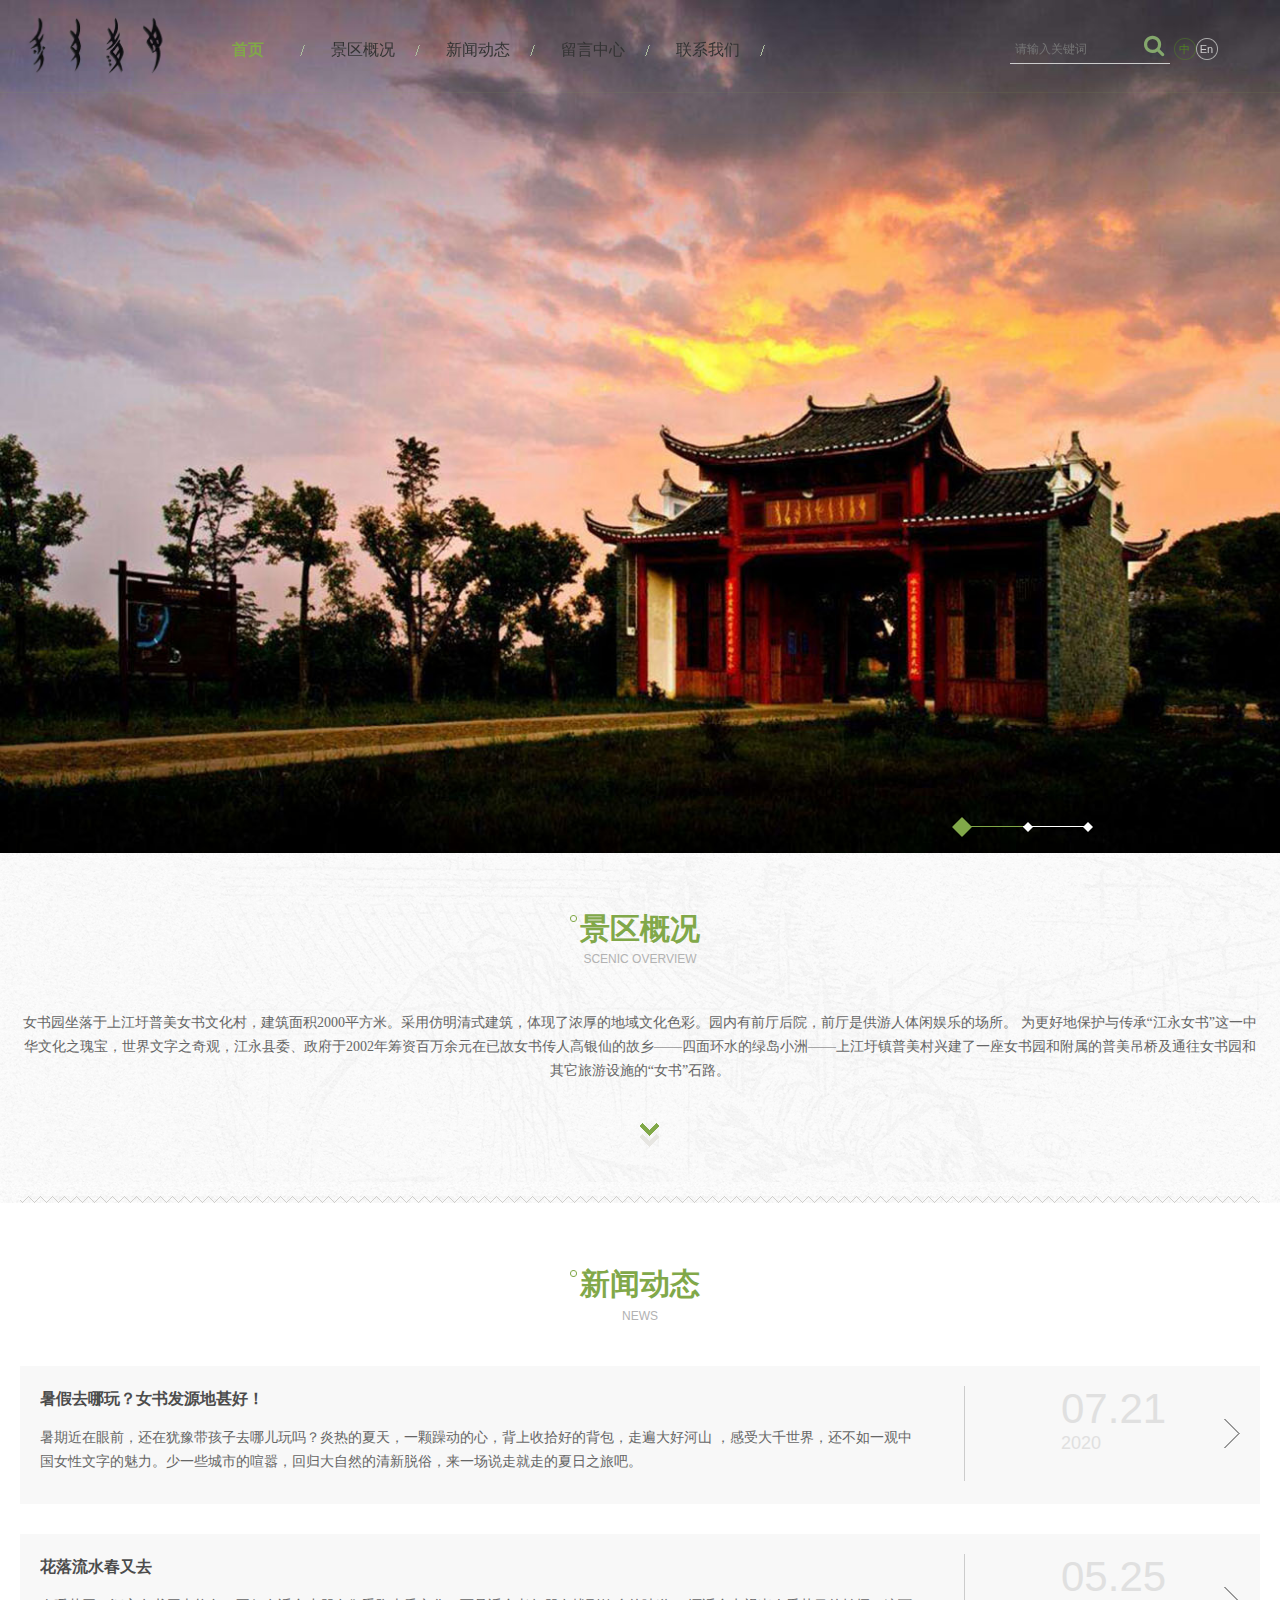
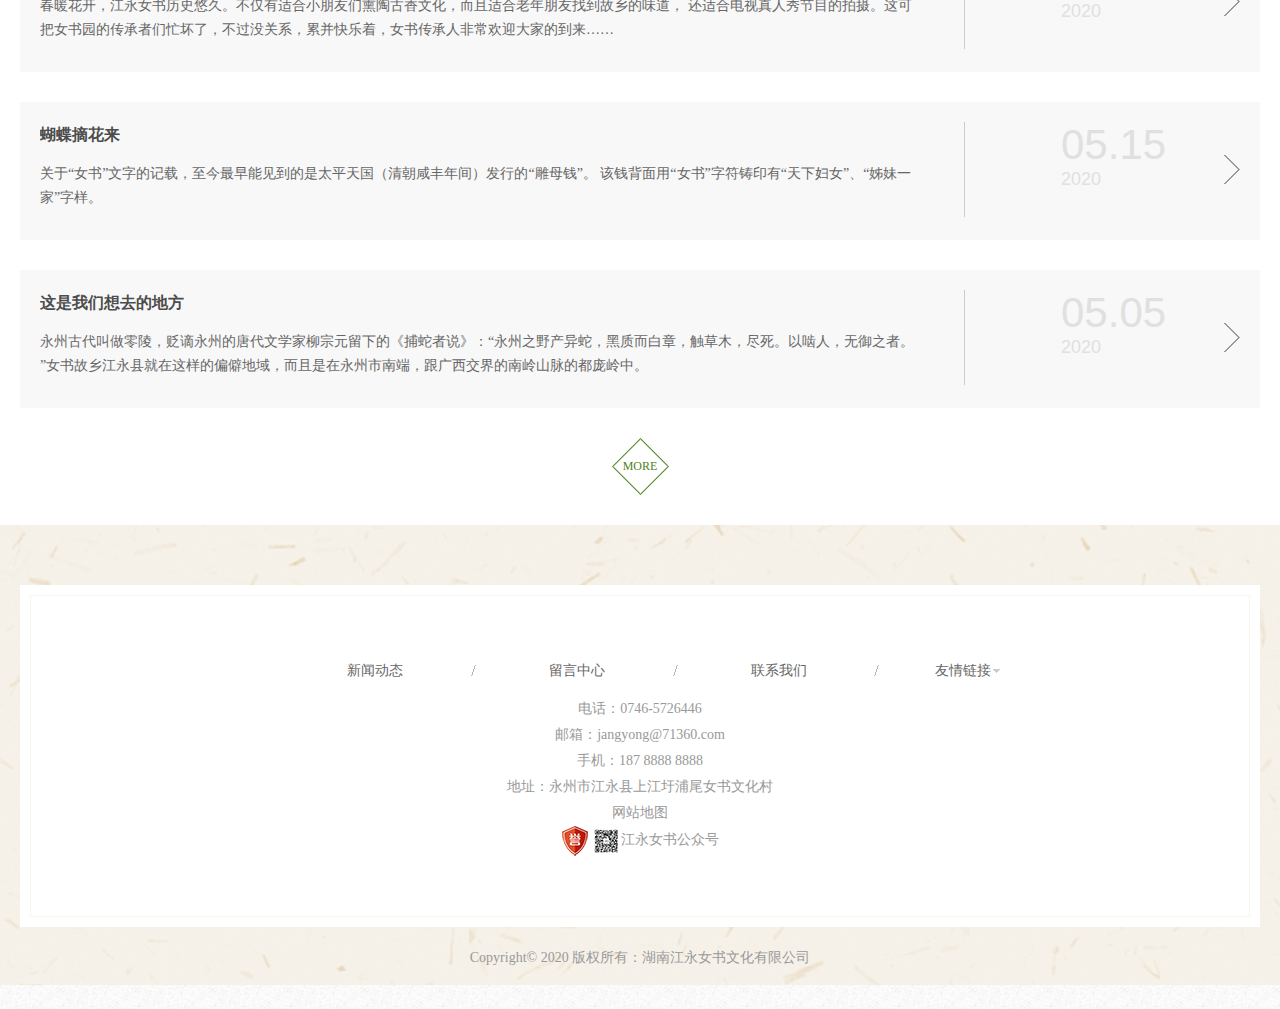
<file: index.html>
<!DOCTYPE html>
<html>
<head>
	<meta charset="utf-8">
	<meta http-equiv="X-UA-Compatible" content="IE=edge" />
	<title>江永女书</title>
	<meta name="keywords" content="江永女书">
	<meta name="description" content="江永女书">
	<meta name="viewport" content="width=device-width, initial-scale=1, maximum-scale=1, user-scalable=no">
	<link rel="shortcut icon" href="images/favicon.ico">
	
	<!-- include main css -->
	<link rel="stylesheet" type="text/css" href="css/slick.css"/>	
	<link rel="stylesheet" type="text/css" href="css/bootstrap.css"/>
	<link rel="stylesheet" type="text/css" href="css/jquery.mmenu.all.css"/>
	<link rel="stylesheet" type="text/css" href="css/style.css"/>
	<link href="font-awesome-4.5.0/css/font-awesome.min.css" rel='stylesheet' type='text/css' media="all" />
	<link rel="stylesheet" type="text/css" href="css/animate.css"/>
	
	<!--[if lt IE 9]>
    <script src="http://apps.bdimg.com/libs/html5shiv/r29/html5.min.js"></script>
    <script src="http://apps.bdimg.com/libs/respond.js/1.4.2/respond.min.js"></script>
    <![endif]-->

</head>
<body>
	
<div>
	<script>
	var _hmt = _hmt || [];
	(function() {
	  var hm = document.createElement("script");
	  hm.src = "https://hm.baidu.com/hm.js?98f4f1cc6f55d6d0861539733827f8c1";
	  var s = document.getElementsByTagName("script")[0]; 
	  s.parentNode.insertBefore(hm, s);
	})();
	</script>

	<!--header-->
	<header class="header home_p">
	   <div class="container">
		   <div class="logo">
	   	   		<a href="index.html"><img src="images/logo.png" alt="" /></a>
		   </div>
		   <a href="#mmenu" class="phone-nav"><i class="fa fa-list"></i></a>
		  <div class="logo_right">
		  	 <nav class="nav">
		   		<ul>    
		   			<li><a href="index.html" class="active">首页</a></li>
		   			<li><a href="scenic_overview.html">景区概况</a></li>
		   			<li><a href="news.html">新闻动态</a>
		   				<ul>
		   					<li><a href="news.html">公司新闻</a></li>
		   					<li><a href="news.html">行业新闻</a></li>
		   				</ul>
		   			</li>
		   			<li><a href="feedback.html">留言中心</a></li>
		   			<li><a href="contact.html">联系我们</a></li>
		   		</ul>
		  	 </nav>
		  	 <div class="search">
		  	 	<span class="sea_x">
		  	 		<input type="" name="" id="" placeholder="请输入关键词">
		  	 		<i class="fa fa-search"></i>		  	
		  	 	</span>
		  	 	<span class="y_z">
		  	 		<a href="" class="zh active">中</a><a href="" class="en">En</a>
		  	 		
		  	 	</span>
		  	 </div>
		  </div>
	   	
	   </div>
	</header>
			
	<!--banner  start-->
	<section class="banner">
	    <div><a href="index.html"><img src="images/gate1.jpg" alt=""></a></div>
	    <div><a href="index.html"><img src="images/gate2.jpg" alt=""></a></div>
	    <div><a href="index.html"><img src="images/gate3.jpg" alt=""></a></div>
	</section>
	<!--banner end-->
	<div class="jqgk">
		<div class="contai">
			<div class="top_tit">
				<span class="span1"><a href="scenic_overview.html">景区概况</a></span><br />
				<span class="span2">SCENIC OVERVIEW</span>
			</div>
			<p class="wow bounceIn">
				女书园坐落于上江圩普美女书文化村，建筑面积2000平方米。采用仿明清式建筑，体现了浓厚的地域文化色彩。园内有前厅后院，前厅是供游人体闲娱乐的场所。
				为更好地保护与传承“江永女书”这一中华文化之瑰宝，世界文字之奇观，江永县委、政府于2002年筹资百万余元在已故女书传人高银仙的故乡——四面环水的绿岛小洲——上江圩镇普美村兴建了一座女书园和附属的普美吊桥及通往女书园和其它旅游设施的“女书”石路。
			</p>
			<div class="xia_x">
				<span class="img"></span>
			</div>
		</div>	
	</div>
	
	<!--syzz end-->
	<div class="home_news">
		<div class="news_con">
			<div class="top_tit">
				<span class="span1"><a href="news.html">新闻动态</a></span><br />
				<span class="span2">NEWS</span>
			</div>
			<ul>
				<li class="clearfix wow bounceIn">
					<div class="news_left">
						<a href="news.html">暑假去哪玩？女书发源地甚好！</a>
						<p>
							暑期近在眼前，还在犹豫带孩子去哪儿玩吗？炎热的夏天，一颗躁动的心，背上收拾好的背包，走遍大好河山
							，感受大千世界，还不如一观中国女性文字的魅力。少一些城市的喧嚣，回归大自然的清新脱俗，来一场说走就走的夏日之旅吧。
						</p>
					</div>
					<div class="news_right">
						<span>07.21</span>
						<time>2020</time>
					</div>
				</li>
				<li class="clearfix wow bounceIn">
					<div class="news_left">
						<a href="news.html">花落流水春又去</a>
						<p>
							春暖花开，江永女书历史悠久。不仅有适合小朋友们熏陶古香文化，而且适合老年朋友找到故乡的味道，
							还适合电视真人秀节目的拍摄。这可把女书园的传承者们忙坏了，不过没关系，累并快乐着，女书传承人非常欢迎大家的到来……
						</p>
					</div>
					<div class="news_right">
						<span>05.25</span>
						<time>2020</time>
					</div>
				</li>
				<li class="clearfix">
					<div class="news_left">
						<a href="news.html">蝴蝶摘花来</a>
						<p>
							关于“女书”文字的记载，至今最早能见到的是太平天国（清朝咸丰年间）发行的“雕母钱”。
							该钱背面用“女书”字符铸印有“天下妇女”、“姊妹一家”字样。
						</p>
					</div>
					<div class="news_right">
						<span>05.15</span>
						<time>2020</time>
					</div>
				</li>
				<li class="clearfix">
					<div class="news_left">
						<a href="news.html">这是我们想去的地方</a>
						<p>
							永州古代叫做零陵，贬谪永州的唐代文学家柳宗元留下的《捕蛇者说》：“永州之野产异蛇，黑质而白章，触草木，尽死。以啮人，无御之者。
							”女书故乡江永县就在这样的偏僻地域，而且是在永州市南端，跟广西交界的南岭山脉的都庞岭中。
						</p>
					</div>
					<div class="news_right">
						<span>05.05</span>
						<time>2020</time>
					</div>
				</li>
			</ul>
			<a href="news.html" class="more">MORE</a>
		</div>
	</div>

	
 
    <!--footer  start-->
    <footer class="footer">
       <div class="footer_con">
       		<div class="con">
       			<div class="nei">
       				<div class="">
       					<ul class="di_nav clearfix">
			   			<li><a href="news.html">新闻动态</a></li>
			   			<li><a href="feedback.html">留言中心</a></li>
			   			<li><a href="contact.html">联系我们</a></li>
	       				</ul>
	       				<div class="links">友情链接
	       					<ul>
	       						<li><a href="">百度文化</a></li>
					   			<li><a href="">新浪微博</a></li>
					   			<li><a href="">百度知道</a></li>
	       					</ul>
	       				</div>
       				</div>
       				<div class="clear"></div>
       				<div class="lian">
       					电话：<a href="tel:0746-5726446">0746-5726446</a><br />
						邮箱：<a href="jangyong@71360.com">jangyong@71360.com</a><br />
						手机：<a href="tel:187 8888 8888">187 8888 8888</a><br />
						地址：永州市江永县上江圩浦尾女书文化村<br />
						<a href="404.html">网站地图</a><br />
						<span> 
							<a href="#" target="_blank">
								<img src="images/yu.png" alt="" />
							</a>
							
							<span class="er_a">
								<img src="images/er.png" alt="" class="one_img"/> 
								江永女书公众号
								<img src="images/erwei.png" alt="" class="er_img"/>
							</span>
							
						</span> 	
       				</div>
       				
       			</div>
       		</div>
       		
       </div>
       <div class="copy">Copyright© 2020  版权所有：湖南江永女书文化有限公司</div>
	</footer>
    <!--footer  end-->

		
</div>	



<!--Include Js-->
<script src="js/jquery.min.js" type="text/javascript" charset="utf-8"></script>

<!--移动端导航-->
<script src="js/jquery.mmenu.all.min.js" type="text/javascript" charset="utf-8"></script>



<!--slick-->
<script src="js/slick.min.js" type="text/javascript" charset="utf-8"></script>
<script src="js/wow.js" type="text/javascript" charset="utf-8"></script>

<!--placeholder-->
<script src="js/jquery.placeholder.min.js" type="text/javascript" charset="utf-8"></script>
<script type="text/javascript">
	$(function(){ $('input, textarea').placeholder(); });
</script>
<script src="js/public.js" type="text/javascript" charset="utf-8"></script>

</body>
</html>
</file>
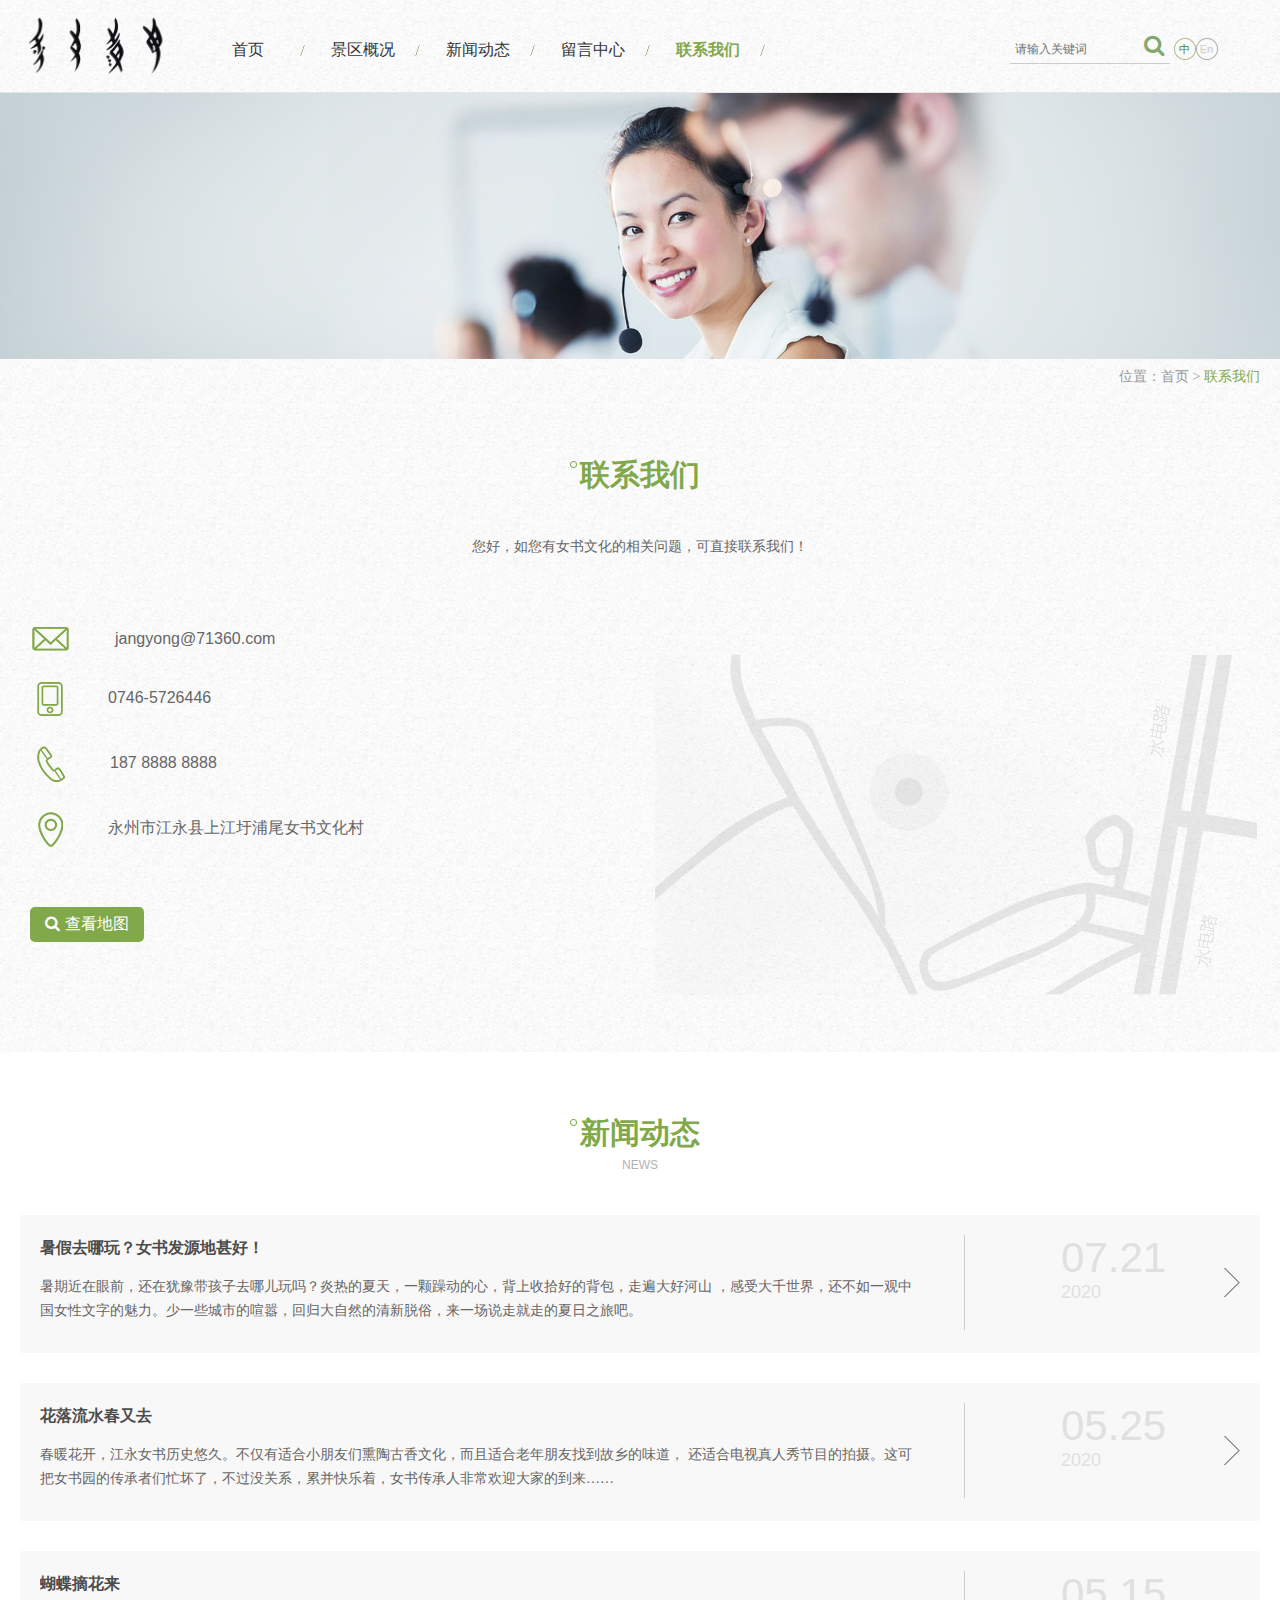
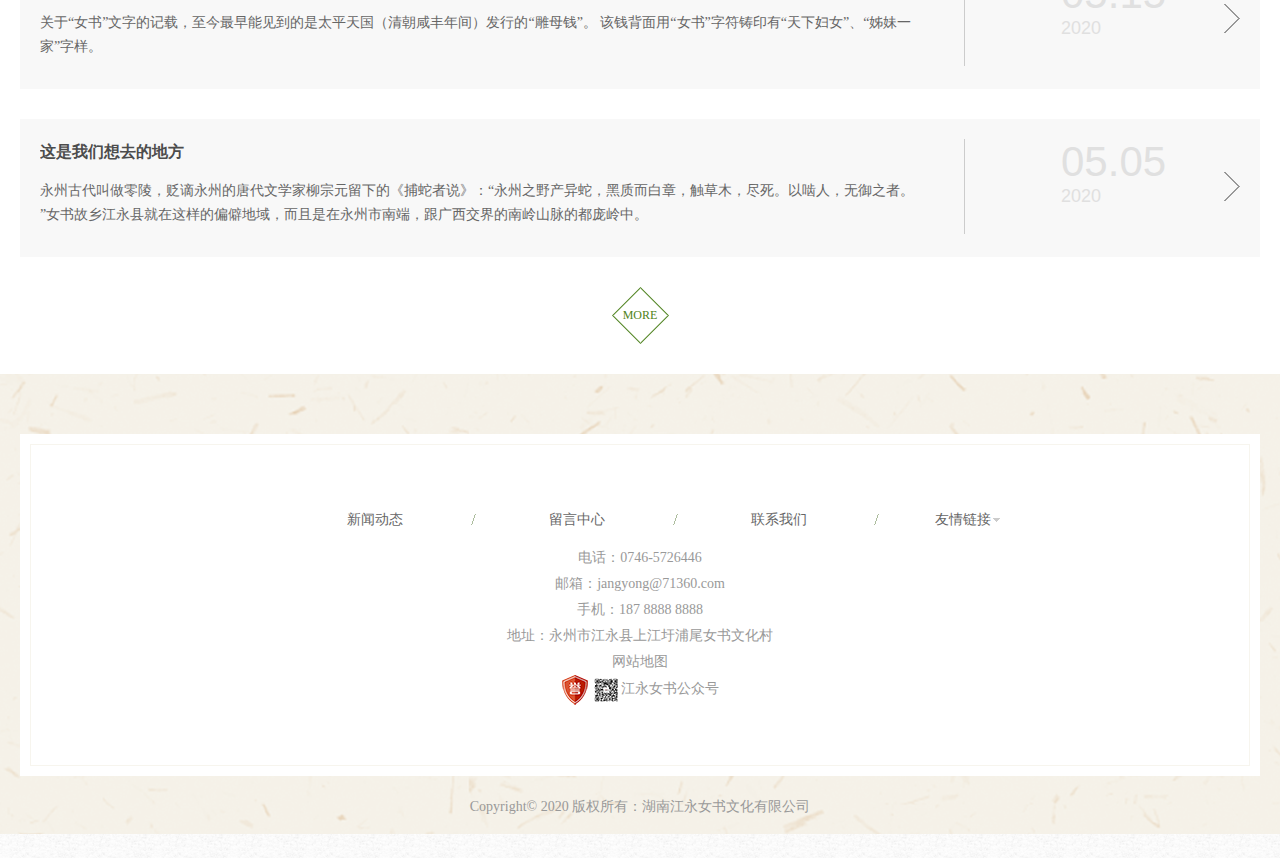
<file: contact.html>
<!DOCTYPE html>
<html>
<head>
	<meta charset="utf-8">
	<meta http-equiv="X-UA-Compatible" content="IE=edge" />
	<title>江永女书</title>
	<meta name="keywords" content="江永女书">
	<meta name="description" content="江永女书">
	<meta name="viewport" content="width=device-width, initial-scale=1, maximum-scale=1, user-scalable=no">
	<link rel="shortcut icon" href="images/favicon.ico">
	
	<!-- include main css -->
	<link rel="stylesheet" type="text/css" href="css/slick.css"/>	
	<link rel="stylesheet" type="text/css" href="css/bootstrap.css"/>
	<link rel="stylesheet" type="text/css" href="css/jquery.mmenu.all.css"/>
	<link rel="stylesheet" type="text/css" href="css/style.css"/>
	<link href="font-awesome-4.5.0/css/font-awesome.min.css" rel='stylesheet' type='text/css' media="all" />
	<link rel="stylesheet" type="text/css" href="css/animate.css"/>
	
	<!--[if lt IE 9]>
    <script src="http://apps.bdimg.com/libs/html5shiv/r29/html5.min.js"></script>
    <script src="http://apps.bdimg.com/libs/respond.js/1.4.2/respond.min.js"></script>
    <![endif]-->

</head>
<body>
	
<div>
	<!--header-->
	<header class="header_zi">
	   <div class="container">
		   <div class="logo">
	   	   		<a href="index.html"><img src="images/logo.png" alt="" /></a>
		   </div>
		   <a href="#mmenu" class="phone-nav"><i class="fa fa-list"></i></a>
		  <div class="logo_right">
		  	 <nav class="nav">
		   		<ul>    
		   			<li><a href="index.html">首页</a></li>
		   			<li><a href="scenic_overview.html">景区概况</a></li>
		   			<li><a href="news.html">新闻动态</a>
		   				<ul>
		   					<li><a href="news.html">公司新闻</a></li>
		   					<li><a href="news.html">行业新闻</a></li>
		   				</ul>
		   			</li>
		   			<li><a href="feedback.html">留言中心</a></li>
		   			<li><a href="contact.html"  class="active">联系我们</a></li>
		   		</ul>
		  	 </nav>
		  	 <div class="search">
		  	 	<span class="sea_x">
		  	 		<input type="" name="" id="" placeholder="请输入关键词">
		  	 		<i class="fa fa-search"></i>		  	
		  	 	</span>
		  	 	<span class="y_z">
		  	 		<a href="" class="zh active">中</a><a href="" class="en">En</a>
		  	 		
		  	 	</span>
		  	 </div>
		  </div>
	   	
	   </div>
	</header>
			
	<!--banner  start-->
	<section class="banner_zi">
	    <div><img src="images/banner_contact.png" alt=""></div>	   
	</section>
	<!--banner end-->
	<div class="head_bar">
		<span>位置：</span><a href="index.html">首页 </a> > <span class="active">联系我们</span>
	</div>
		<div class="contact_con">
			<div class="top_tit">
				<span class="span1"><a href="contact.html">联系我们</a></span><br />
				<span class="con_span">您好，如您有女书文化的相关问题，可直接联系我们！</span>
			</div>
			<div class="nei clearfix">
				<div class="left">
					<a href=""><img src="images/email.png" alt="" />jangyong@71360.com</a>
					<a href=""><img src="images/phone.png" alt="" />0746-5726446</a>
					<a href=""><img src="images/shouji.png" alt="" />187 8888 8888</a>
					<span > <img src="images/weizhi.png" alt="" />永州市江永县上江圩浦尾女书文化村</span>
				<a href="http://map.baidu.com/?newmap" target="_blank" class="ditu"><i class="fa fa-search"></i>查看地图</a>
				</div>
				<div class="right"></div>
			</div>
		</div>

	
		<div class="home_news">
			<div class="news_con">
				<div class="top_tit">
					<span class="span1"><a href="news.html">新闻动态</a></span><br />
					<span class="span2">NEWS</span>
				</div>
				<ul>
					<li class="clearfix wow bounceIn">
						<div class="news_left">
							<a href="news.html">暑假去哪玩？女书发源地甚好！</a>
							<p>
								暑期近在眼前，还在犹豫带孩子去哪儿玩吗？炎热的夏天，一颗躁动的心，背上收拾好的背包，走遍大好河山
								，感受大千世界，还不如一观中国女性文字的魅力。少一些城市的喧嚣，回归大自然的清新脱俗，来一场说走就走的夏日之旅吧。
							</p>
						</div>
						<div class="news_right">
							<span>07.21</span>
							<time>2020</time>
						</div>
					</li>
					<li class="clearfix wow bounceIn">
						<div class="news_left">
							<a href="news.html">花落流水春又去</a>
							<p>
								春暖花开，江永女书历史悠久。不仅有适合小朋友们熏陶古香文化，而且适合老年朋友找到故乡的味道，
								还适合电视真人秀节目的拍摄。这可把女书园的传承者们忙坏了，不过没关系，累并快乐着，女书传承人非常欢迎大家的到来……
							</p>
						</div>
						<div class="news_right">
							<span>05.25</span>
							<time>2020</time>
						</div>
					</li>
					<li class="clearfix">
						<div class="news_left">
							<a href="news.html">蝴蝶摘花来</a>
							<p>
								关于“女书”文字的记载，至今最早能见到的是太平天国（清朝咸丰年间）发行的“雕母钱”。
								该钱背面用“女书”字符铸印有“天下妇女”、“姊妹一家”字样。
							</p>
						</div>
						<div class="news_right">
							<span>05.15</span>
							<time>2020</time>
						</div>
					</li>
					<li class="clearfix">
						<div class="news_left">
							<a href="news.html">这是我们想去的地方</a>
							<p>
								永州古代叫做零陵，贬谪永州的唐代文学家柳宗元留下的《捕蛇者说》：“永州之野产异蛇，黑质而白章，触草木，尽死。以啮人，无御之者。
								”女书故乡江永县就在这样的偏僻地域，而且是在永州市南端，跟广西交界的南岭山脉的都庞岭中。
							</p>
						</div>
						<div class="news_right">
							<span>05.05</span>
							<time>2020</time>
						</div>
					</li>
				</ul>
				<a href="news.html" class="more">MORE</a>
			</div>
		</div>

	
 
    <!--footer  start-->
	<footer class="footer">
		<div class="footer_con">
				<div class="con">
					<div class="nei">
						<div class="">
							<ul class="di_nav clearfix">
							<li><a href="news.html">新闻动态</a></li>
							<li><a href="feedback.html">留言中心</a></li>
							<li><a href="contact.html">联系我们</a></li>
							</ul>
							<div class="links">友情链接
								<ul>
									<li><a href="">百度文化</a></li>
									<li><a href="">新浪微博</a></li>
									<li><a href="">百度知道</a></li>
								</ul>
							</div>
						</div>
						<div class="clear"></div>
						<div class="lian">
							电话：<a href="">0746-5726446</a><br />
						 邮箱：<a href="">jangyong@71360.com</a><br />
						 手机：<a href="">187 8888 8888</a><br />
						 地址：永州市江永县上江圩浦尾女书文化村<br />
						 <a href="404.html">网站地图</a><br />
						 <span> 
							 <a href="#" target="_blank">
								 <img src="images/yu.png" alt="" />
							 </a>
							 
							 <span class="er_a">
								 <img src="images/er.png" alt="" class="one_img"/> 
								 江永女书公众号
								 <img src="images/erwei.png" alt="" class="er_img"/>
							 </span>
							 
						 </span> 	
						</div>
						
					</div>
				</div>
				
		</div>
		<div class="copy">Copyright© 2020  版权所有：湖南江永女书文化有限公司</div>
	 </footer>
    <!--footer  end-->	

<!--Include Js-->
<script src="js/jquery.min.js" type="text/javascript" charset="utf-8"></script>

<!--移动端导航-->
<script src="js/jquery.mmenu.all.min.js" type="text/javascript" charset="utf-8"></script>

<script src="js/public.js" type="text/javascript" charset="utf-8"></script>

<!--slick-->
<script src="js/slick.min.js" type="text/javascript" charset="utf-8"></script>
<script src="js/wow.js" type="text/javascript" charset="utf-8"></script>

<!--placeholder-->
<script src="js/jquery.placeholder.min.js" type="text/javascript" charset="utf-8"></script>
<script type="text/javascript">
	$(function(){ $('input, textarea').placeholder(); });
</script>

<!--<script src="//cdn.bootcss.com/bootstrap/3.3.5/js/bootstrap.min.js"></script>-->

</body>
</html>
</file>
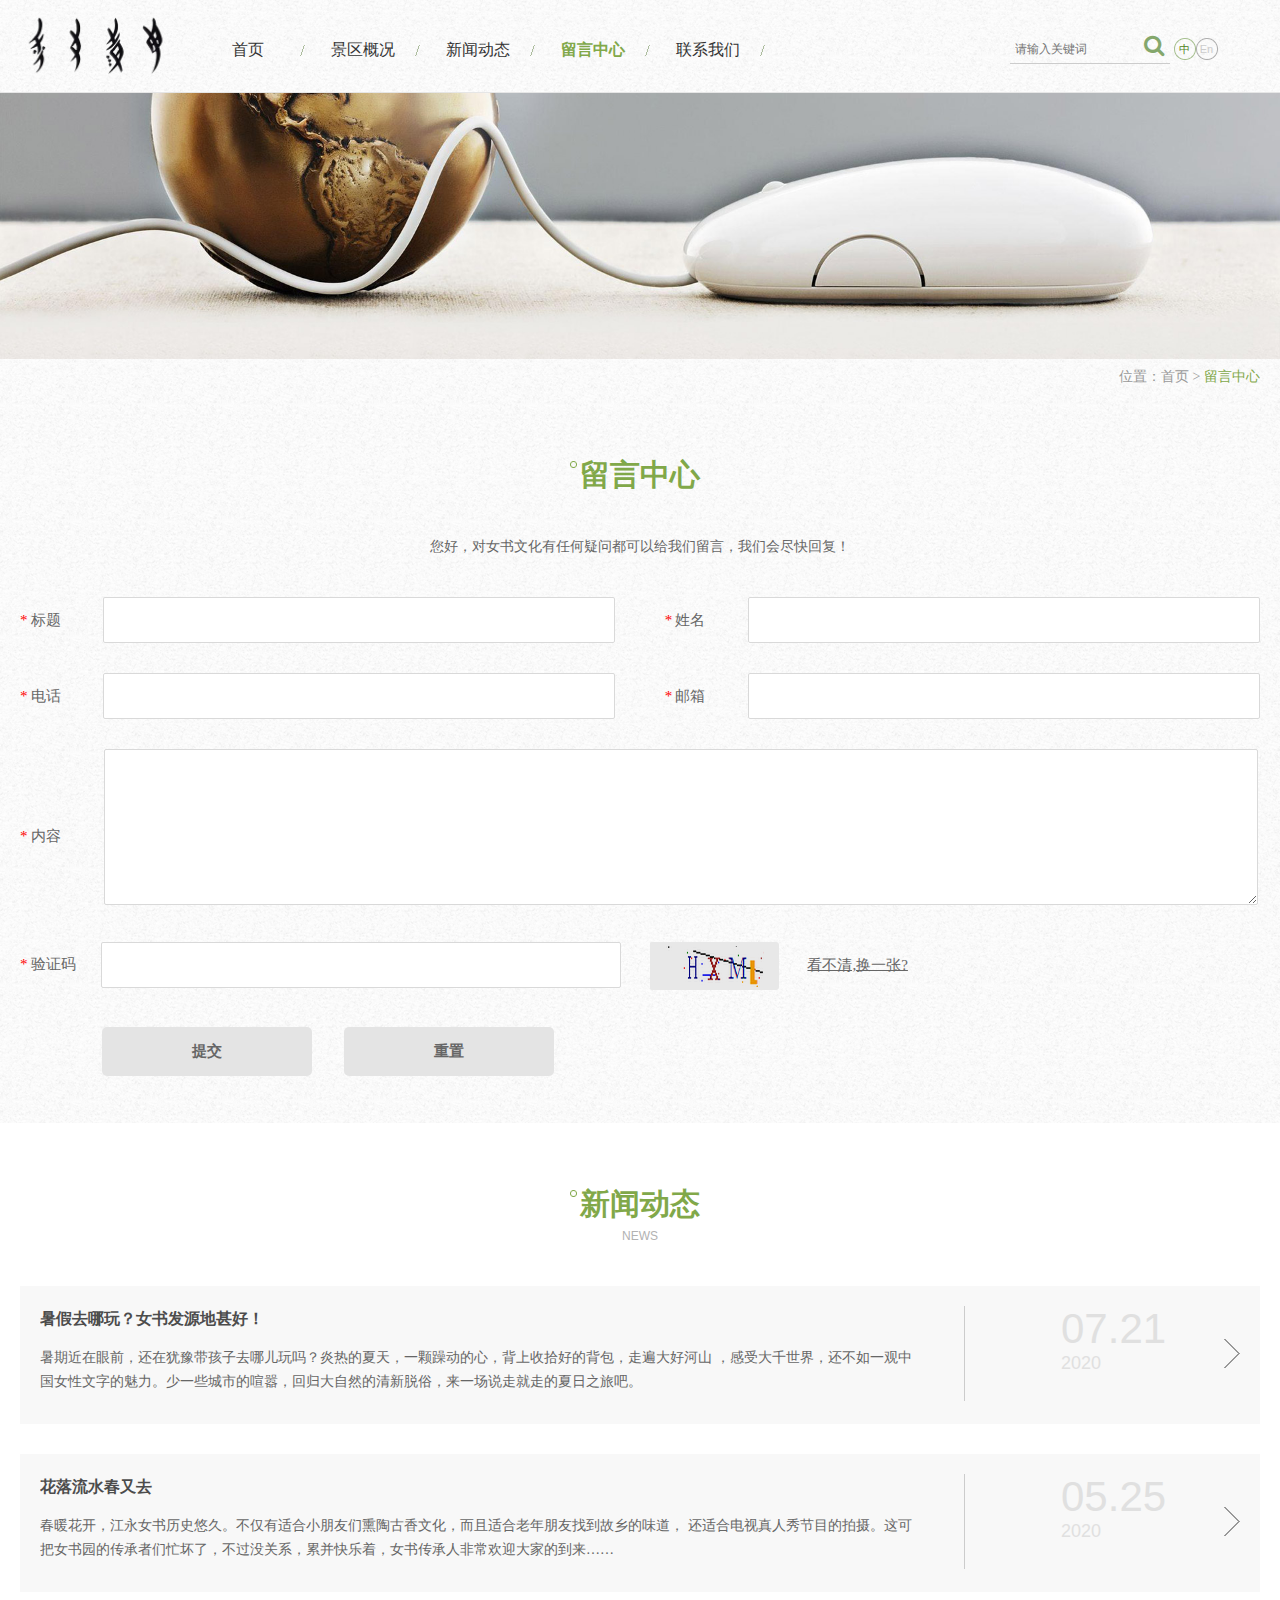
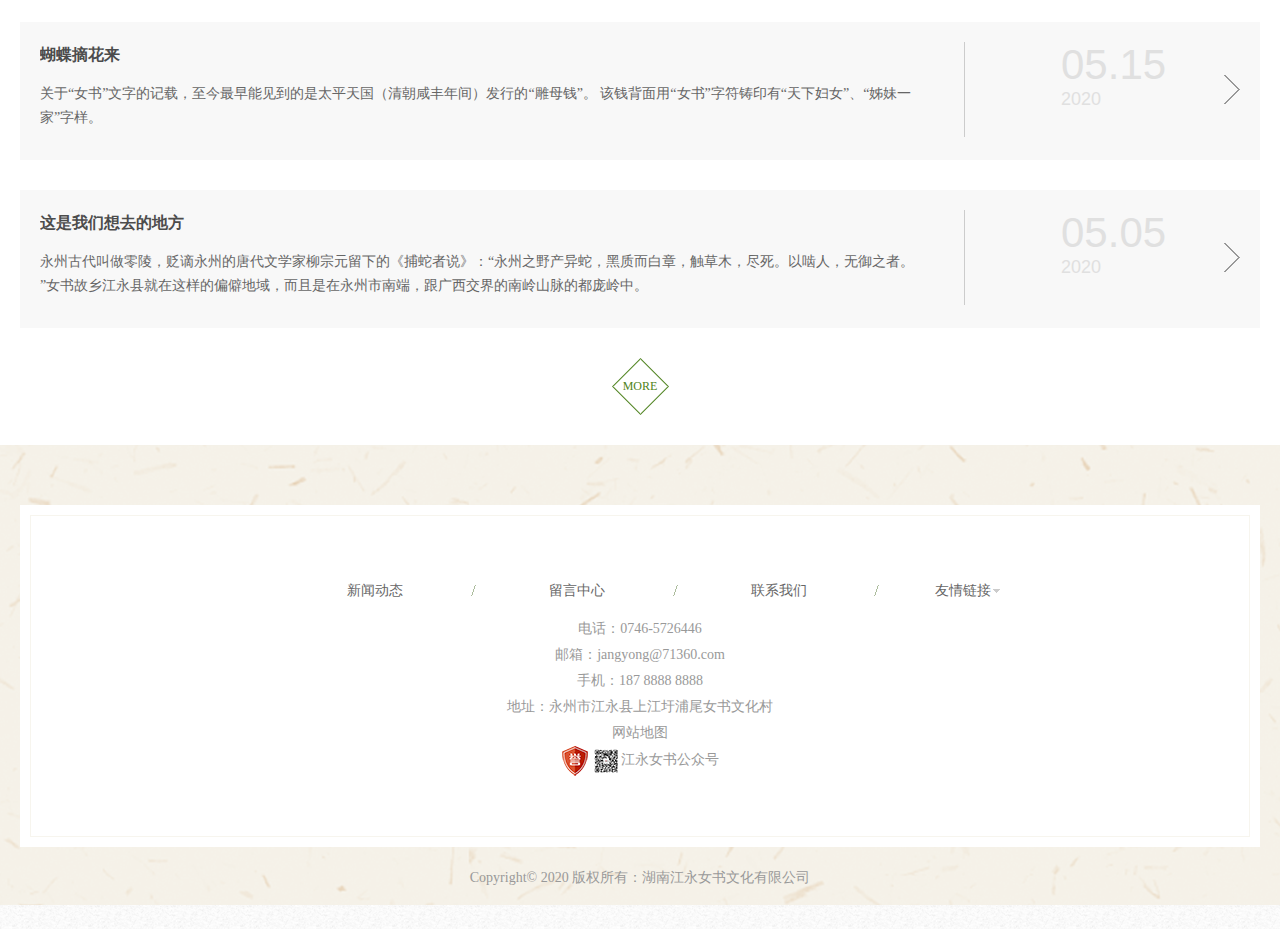
<file: feedback.html>
<!DOCTYPE html>
<html>
<head>
	<meta charset="utf-8">
	<meta http-equiv="X-UA-Compatible" content="IE=edge" />
	<title>江永女书</title>
	<meta name="keywords" content="江永女书">
	<meta name="description" content="江永女书">
	<meta name="viewport" content="width=device-width, initial-scale=1, maximum-scale=1, user-scalable=no">
	<link rel="shortcut icon" href="images/favicon.ico">
	
	<!-- include main css -->
	<link rel="stylesheet" type="text/css" href="css/slick.css"/>	
	<link rel="stylesheet" type="text/css" href="css/bootstrap.css"/>
	<link rel="stylesheet" type="text/css" href="css/jquery.mmenu.all.css"/>
	<link rel="stylesheet" type="text/css" href="css/style.css"/>
	<link href="font-awesome-4.5.0/css/font-awesome.min.css" rel='stylesheet' type='text/css' media="all" />
	<link rel="stylesheet" type="text/css" href="css/animate.css"/>
	
	<!--[if lt IE 9]>
    <script src="http://apps.bdimg.com/libs/html5shiv/r29/html5.min.js"></script>
    <script src="http://apps.bdimg.com/libs/respond.js/1.4.2/respond.min.js"></script>
    <![endif]-->

</head>
<body>
	
<div>
	<!--header-->
	<header class="header_zi">
	   <div class="container">
		   <div class="logo">
	   	   		<a href="index.html"><img src="images/logo.png" alt="" /></a>
		   </div>
		   <a href="#mmenu" class="phone-nav"><i class="fa fa-list"></i></a>
		  <div class="logo_right">
		  	 <nav class="nav">
		   		<ul>    
		   			<li><a href="index.html">首页</a></li>
		   			<li><a href="scenic_overview.html">景区概况</a></li>
		   			<li><a href="news.html">新闻动态</a>
		   				<ul>
		   					<li><a href="news.html">公司新闻</a></li>
		   					<li><a href="news.html">行业新闻</a></li>
		   				</ul>
		   			</li>
		   			<li><a href="feedback.html"  class="active">留言中心</a></li>
		   			<li><a href="contact.html">联系我们</a></li>
		   		</ul>
		  	 </nav>
		  	 <div class="search">
		  	 	<span class="sea_x">
		  	 		<input type="" name="" id="" placeholder="请输入关键词">
		  	 		<i class="fa fa-search"></i>		  	
		  	 	</span>
		  	 	<span class="y_z">
		  	 		<a href="" class="zh active">中</a><a href="" class="en">En</a>
		  	 		
		  	 	</span>
		  	 </div>
		  </div>
	   	
	   </div>
	</header>
			
	<!--banner  start-->
	<section class="banner_zi">
	    <div><img src="images/banner_liu.png" alt=""></div>	   
	</section>
	<!--banner end-->
	<div class="head_bar">
		<span>位置：</span><a href="index.html">首页 </a> > <span class="active">留言中心</span>
	</div>
		<div class="feedback_con">
			<div class="top_tit">
				<span class="span1"><a href="feedback.html">留言中心</a></span><br />
				<span class="con_span">您好，对女书文化有任何疑问都可以给我们留言，我们会尽快回复！</span>
			</div>
			<ul class="liu_ul">
				<li class="clearfix">
					<p class="p1">
						<span><i>*</i>标题</span><input type="text" />
					</p>
					<p>
						<span><i>*</i>姓名</span><input type="text" />
					</p>
				</li>
				<li class="clearfix">
					<p class="p1"><span><i>*</i>电话</span><input type="text" /></p>
					<p>
						<span><i>*</i>邮箱</span><input type="text" />
					</p>
				</li>
				<li>
					
						<span class="span_nei"><i>*</i>内容</span>
						<textarea name="" rows="7" cols=""></textarea>
						
				</li>
				<li class="clearfix yan_li">
				 <span><i>*</i>验证码</span><input type="text" />
				 <img src="images/yan.png" alt="" />
					<a href="" class="yan_no">看不清,换一张?</a>
				</li>
				<li class="btn">
					<a href="">提交</a>
					&nbsp;
					<a href="">重置</a>
					
					
				</li>
			</ul>
				
		</div>

		<div class="home_news">
			<div class="news_con">
				<div class="top_tit">
					<span class="span1"><a href="news.html">新闻动态</a></span><br />
					<span class="span2">NEWS</span>
				</div>
				<ul>
					<li class="clearfix wow bounceIn">
						<div class="news_left">
							<a href="news.html">暑假去哪玩？女书发源地甚好！</a>
							<p>
								暑期近在眼前，还在犹豫带孩子去哪儿玩吗？炎热的夏天，一颗躁动的心，背上收拾好的背包，走遍大好河山
								，感受大千世界，还不如一观中国女性文字的魅力。少一些城市的喧嚣，回归大自然的清新脱俗，来一场说走就走的夏日之旅吧。
							</p>
						</div>
						<div class="news_right">
							<span>07.21</span>
							<time>2020</time>
						</div>
					</li>
					<li class="clearfix wow bounceIn">
						<div class="news_left">
							<a href="news.html">花落流水春又去</a>
							<p>
								春暖花开，江永女书历史悠久。不仅有适合小朋友们熏陶古香文化，而且适合老年朋友找到故乡的味道，
								还适合电视真人秀节目的拍摄。这可把女书园的传承者们忙坏了，不过没关系，累并快乐着，女书传承人非常欢迎大家的到来……
							</p>
						</div>
						<div class="news_right">
							<span>05.25</span>
							<time>2020</time>
						</div>
					</li>
					<li class="clearfix">
						<div class="news_left">
							<a href="news.html">蝴蝶摘花来</a>
							<p>
								关于“女书”文字的记载，至今最早能见到的是太平天国（清朝咸丰年间）发行的“雕母钱”。
								该钱背面用“女书”字符铸印有“天下妇女”、“姊妹一家”字样。
							</p>
						</div>
						<div class="news_right">
							<span>05.15</span>
							<time>2020</time>
						</div>
					</li>
					<li class="clearfix">
						<div class="news_left">
							<a href="news.html">这是我们想去的地方</a>
							<p>
								永州古代叫做零陵，贬谪永州的唐代文学家柳宗元留下的《捕蛇者说》：“永州之野产异蛇，黑质而白章，触草木，尽死。以啮人，无御之者。
								”女书故乡江永县就在这样的偏僻地域，而且是在永州市南端，跟广西交界的南岭山脉的都庞岭中。
							</p>
						</div>
						<div class="news_right">
							<span>05.05</span>
							<time>2020</time>
						</div>
					</li>
				</ul>
				<a href="news.html" class="more">MORE</a>
			</div>
		</div>
	
		
	 
		<!--footer  start-->
		<footer class="footer">
		   <div class="footer_con">
				   <div class="con">
					   <div class="nei">
						   <div class="">
							   <ul class="di_nav clearfix">
							   <li><a href="news.html">新闻动态</a></li>
							   <li><a href="feedback.html">留言中心</a></li>
							   <li><a href="contact.html">联系我们</a></li>
							   </ul>
							   <div class="links">友情链接
								   <ul>
									   <li><a href="">百度文化</a></li>
									   <li><a href="">新浪微博</a></li>
									   <li><a href="">百度知道</a></li>
								   </ul>
							   </div>
						   </div>
						   <div class="clear"></div>
						   <div class="lian">
							   电话：<a href="tel:021-31265245">0746-5726446</a><br />
							邮箱：<a href="mailto:Eason.wang@71360.com">jangyong@71360.com</a><br />
							手机：<a href="tel:189 1610 1908">187 8888 8888</a><br />
							地址：永州市江永县上江圩浦尾女书文化村<br />
							<a href="404.html">网站地图</a><br />
							<span> 
								<a href="#" target="_blank">
									<img src="images/yu.png" alt="" />
								</a>
								
								<span class="er_a">
									<img src="images/er.png" alt="" class="one_img"/> 
									江永女书公众号
									<img src="images/erwei.png" alt="" class="er_img"/>
								</span>
								
							</span> 	
						   </div>
						   
					   </div>
				   </div>
				   
		   </div>
		   <div class="copy">Copyright© 2020  版权所有：湖南江永女书文化有限公司</div>
		</footer>	
	

    <!--footer  end-->

	<!--移动端  Mmenu-->
	<nav id="mmenu">
		
		<ul>
		
			<li><a href="index.html" class="active">首页</a></li>
   			<li><a href="scenic_overview.html">景区概况</a></li>
   			<li><a href="court_travel.html">文苑之旅</a>
            	<ul>
		   					<li><a href="court_travel.html">茶艺中心</a></li>  
		   					<li><a href="court_travel.html">万竹林海</a></li>
		   					<li><a href="court_travel.html">创意中心</a></li>
		   					<li><a href="court_travel.html">花草园艺</a></li>
		   				</ul>
            </li>
   			<li><a href="comfortable.html">舒雅住宅</a></li>
   			<li><a href="news.html">新闻动态</a>
   				<ul>
   					<li><a href="news.html">公司新闻</a></li>
   					<li><a href="news.html">行业新闻</a></li>
   				</ul>
   			</li>
   			<li><a href="feedback.html">留言中心</a></li>
   			<li><a href="contact.html">联系我们</a></li>
			 
		</ul>
	</nav>	</div>	

<!--Include Js-->
<script src="js/jquery.min.js" type="text/javascript" charset="utf-8"></script>

<!--移动端导航-->
<script src="js/jquery.mmenu.all.min.js" type="text/javascript" charset="utf-8"></script>

<script src="js/public.js" type="text/javascript" charset="utf-8"></script>

<!--slick-->
<script src="js/slick.min.js" type="text/javascript" charset="utf-8"></script>
<script src="js/wow.js" type="text/javascript" charset="utf-8"></script>

<!--placeholder-->
<script src="js/jquery.placeholder.min.js" type="text/javascript" charset="utf-8"></script>
<script type="text/javascript">
	$(function(){ $('input, textarea').placeholder(); });
</script>

<!--<script src="//cdn.bootcss.com/bootstrap/3.3.5/js/bootstrap.min.js"></script>-->

</body>
</html>
</file>
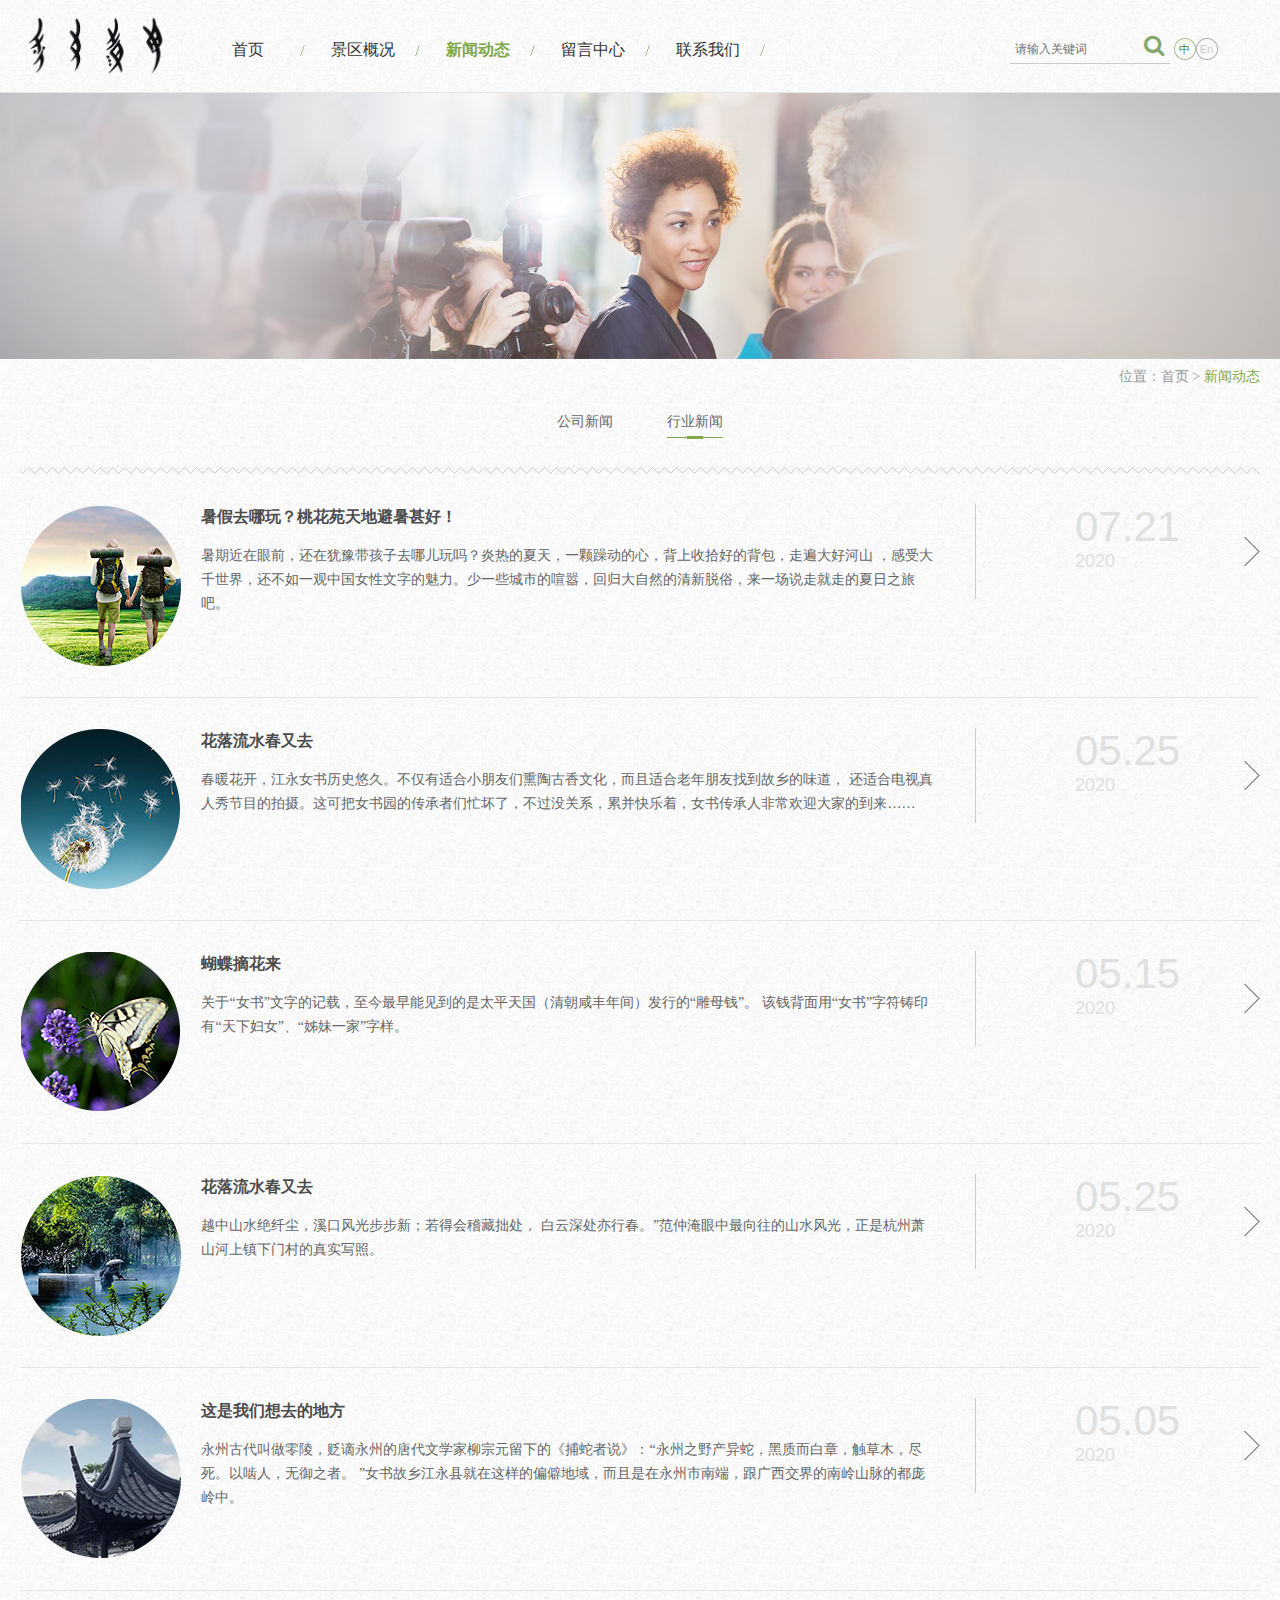
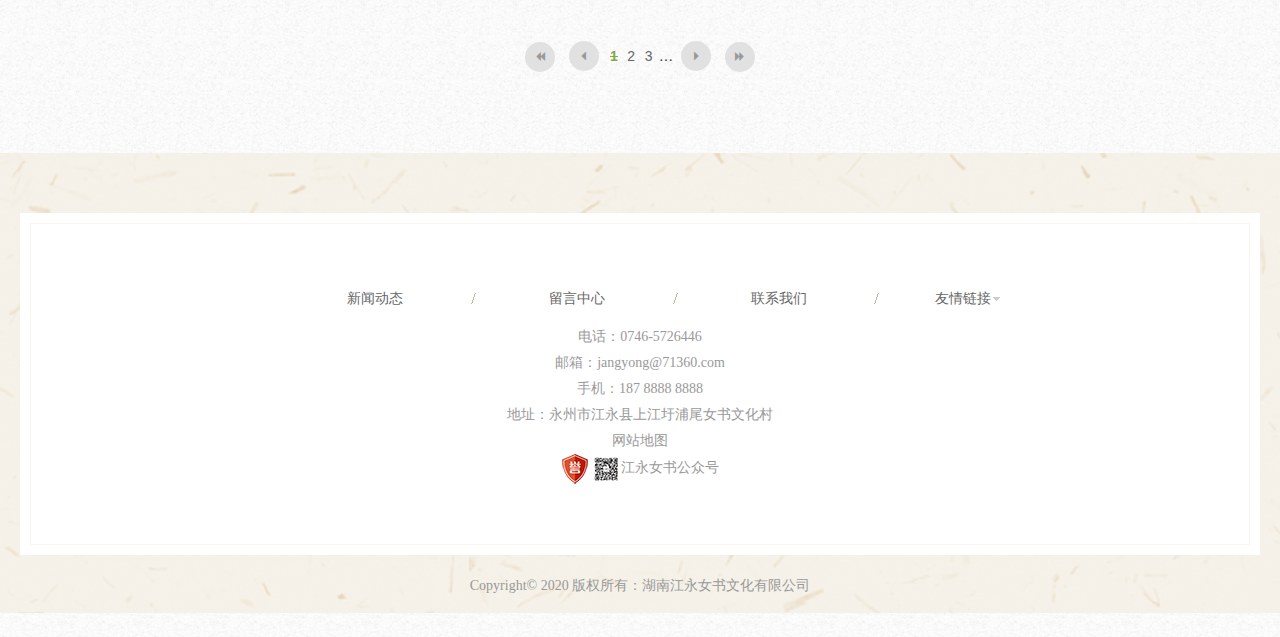
<file: news.html>
<!DOCTYPE html>
<html>
<head>
	<meta charset="utf-8">
	<meta http-equiv="X-UA-Compatible" content="IE=edge" />
	<title>江永女书</title>
	<meta name="keywords" content="江永女书">
	<meta name="description" content="江永女书">
	<meta name="viewport" content="width=device-width, initial-scale=1, maximum-scale=1, user-scalable=no">
	<link rel="shortcut icon" href="images/favicon.ico">
	
	<!-- include main css -->
	<link rel="stylesheet" type="text/css" href="css/slick.css"/>	
	<link rel="stylesheet" type="text/css" href="css/bootstrap.css"/>
	<link rel="stylesheet" type="text/css" href="css/jquery.mmenu.all.css"/>
	<link rel="stylesheet" type="text/css" href="css/style.css"/>
	<link href="font-awesome-4.5.0/css/font-awesome.min.css" rel='stylesheet' type='text/css' media="all" />
	<link rel="stylesheet" type="text/css" href="css/animate.css"/>
	
	<!--[if lt IE 9]>
    <script src="http://apps.bdimg.com/libs/html5shiv/r29/html5.min.js"></script>
    <script src="http://apps.bdimg.com/libs/respond.js/1.4.2/respond.min.js"></script>
    <![endif]-->

</head>
<body>
	
<div>
	<!--header-->
	<header class="header_zi">
	   <div class="container">
		   <div class="logo">
	   	   		<a href="index.html"><img src="images/logo.png" alt="" /></a>
		   </div>
		   <a href="#mmenu" class="phone-nav"><i class="fa fa-list"></i></a>
		  <div class="logo_right">
		  	 <nav class="nav">
		   		<ul>    
		   			<li><a href="index.html">首页</a></li>
		   			<li><a href="scenic_overview.html">景区概况</a></li>
		   			<li><a href="news.html"   class="active">新闻动态</a>
		   				<ul>
		   					<li><a href="news.html">公司新闻</a></li>
		   					<li><a href="news.html">行业新闻</a></li>
		   				</ul>
		   			</li>
		   			<li><a href="feedback.html">留言中心</a></li>
		   			<li><a href="contact.html">联系我们</a></li>
		   		</ul>
		  	 </nav>
		  	 <div class="search">
		  	 	<span class="sea_x">
		  	 		<input type="" name="" id="" placeholder="请输入关键词">
		  	 		<i class="fa fa-search"></i>		  	
		  	 	</span>
		  	 	<span class="y_z">
		  	 		<a href="" class="zh active">中</a><a href="" class="en">En</a>
		  	 		
		  	 	</span>
		  	 </div>
		  </div>
	   	
	   </div>
	</header>
			
	<!--banner  start-->
	<section class="banner_zi">
	    <div><img src="images/banner_new.png" alt=""></div>	   
	</section>
	<!--banner end-->
	<div class="head_bar">
		<span>位置：</span><a href="index.html">首页 </a> > <span class="active">新闻动态</span>
	</div>
		
	<div class="news_zi">
		<div class="top_qie">
			<a href="">公司新闻</a>
			<a href="" class="active">行业新闻</a>
		</div>
		<ul class="news_zi_ul">
			<li class="clearfix">
				<div class="news_left clearfix">
					<div class="pic">
						<a href="news_show.html"><img src="images/news1.png" alt="" /></a>
						<i></i>
					</div>
					<div class="txt">
						<a href="news_show.html">暑假去哪玩？桃花苑天地避暑甚好！</a>
						<p>
							暑期近在眼前，还在犹豫带孩子去哪儿玩吗？炎热的夏天，一颗躁动的心，背上收拾好的背包，走遍大好河山
							，感受大千世界，还不如一观中国女性文字的魅力。少一些城市的喧嚣，回归大自然的清新脱俗，来一场说走就走的夏日之旅吧。
						</p>
					</div>
				</div>
				<div class="news_right">
					<span>07.21</span>
					<time>2020</time>
				</div>
			</li>
			<li class="clearfix">
				<div class="news_left clearfix">
					<div class="pic">
						<a href="news_show.html"><img src="images/news2.png" alt="" /></a>
						<i></i>
					</div>
					<div class="txt">
						<a href="news_show.html">花落流水春又去</a>
						<p>
							春暖花开，江永女书历史悠久。不仅有适合小朋友们熏陶古香文化，而且适合老年朋友找到故乡的味道，
							还适合电视真人秀节目的拍摄。这可把女书园的传承者们忙坏了，不过没关系，累并快乐着，女书传承人非常欢迎大家的到来……
						</p>
					</div>
				</div>
				<div class="news_right">
					<span>05.25</span>
					<time>2020</time>
				</div>
			</li>
			<li class="clearfix">
				<div class="news_left clearfix">
					<div class="pic">
						<a href="news_show.html"><img src="images/news3.png" alt="" /></a>
						<i></i>
					</div>
					<div class="txt">
						<a href="news_show.html">蝴蝶摘花来</a>
						<p>
							关于“女书”文字的记载，至今最早能见到的是太平天国（清朝咸丰年间）发行的“雕母钱”。
							该钱背面用“女书”字符铸印有“天下妇女”、“姊妹一家”字样。
						</p>
					</div>
				</div>
				<div class="news_right">
					<span>05.15</span>
					<time>2020</time>
				</div>
			</li>
			<li class="clearfix">
				<div class="news_left clearfix">
					<div class="pic">
						<a href="news_show.html"><img src="images/news4.png" alt="" /></a>
						<i></i>
					</div>
					<div class="txt">
						<a href="news_show.html">花落流水春又去</a>
						<p>
							越中山水绝纤尘，溪口风光步步新；若得会稽藏拙处，
							白云深处亦行春。”范仲淹眼中最向往的山水风光，正是杭州萧山河上镇下门村的真实写照。
						</p>
					</div>
				</div>
				<div class="news_right">
					<span>05.25</span>
					<time>2020</time>
				</div>
			</li>
			<li class="clearfix">
				<div class="news_left clearfix">
					<div class="pic">
						<a href="news_show.html"><img src="images/news5.png" alt="" /></a>
						<i></i>
					</div>
					<div class="txt">
						<a href="news_show.html">这是我们想去的地方</a>
						<p>
							永州古代叫做零陵，贬谪永州的唐代文学家柳宗元留下的《捕蛇者说》：“永州之野产异蛇，黑质而白章，触草木，尽死。以啮人，无御之者。
							”女书故乡江永县就在这样的偏僻地域，而且是在永州市南端，跟广西交界的南岭山脉的都庞岭中。
						</p>
					</div>
				</div>
				<div class="news_right">
					<span>05.05</span>
					<time>2020</time>
				</div>
			</li>
		</ul>
		<div class="page">
				<a href=""><i class="ye fa fa-backward"></i></a>
				<a href=""><i class="ye fa fa-caret-left"></i></a>
				<a href="" class="active">1</a>
				<a href="" class="">2</a>
				<a href="" class="">3</a>
				<span href="" class="">…</span> 
				<a href=""><i class="ye fa fa-caret-right"></i></a>
				<a href=""><i class="ye fa fa-forward"></i></a>
		</div>
	</div>

	
 
    <!--footer  start-->
	<footer class="footer">
		<div class="footer_con">
				<div class="con">
					<div class="nei">
						<div class="">
							<ul class="di_nav clearfix">
							<li><a href="news.html">新闻动态</a></li>
							<li><a href="feedback.html">留言中心</a></li>
							<li><a href="contact.html">联系我们</a></li>
							</ul>
							<div class="links">友情链接
								<ul>
									<li><a href="">百度文化</a></li>
									<li><a href="">新浪微博</a></li>
									<li><a href="">百度知道</a></li>
								</ul>
							</div>
						</div>
						<div class="clear"></div>
						<div class="lian">
							电话：<a href="tel:021-31265245">0746-5726446</a><br />
						 邮箱：<a href="mailto:Eason.wang@71360.com">jangyong@71360.com</a><br />
						 手机：<a href="tel:189 1610 1908">187 8888 8888</a><br />
						 地址：永州市江永县上江圩浦尾女书文化村<br />
						 <a href="404.html">网站地图</a><br />
						 <span> 
							 <a href="#" target="_blank">
								 <img src="images/yu.png" alt="" />
							 </a>
							 
							 <span class="er_a">
								 <img src="images/er.png" alt="" class="one_img"/> 
								 江永女书公众号
								 <img src="images/erwei.png" alt="" class="er_img"/>
							 </span>
							 
						 </span> 	
						</div>
						
					</div>
				</div>
				
		</div>
		<div class="copy">Copyright© 2020  版权所有：湖南江永女书文化有限公司</div>
	 </footer>
</body>
</html>
</file>
<file: css/style.css>
@keyframes myfirst {
  0% {
    left: 50%;
    top: 0%;
  }
  25% {
    left: 50%;
    top: 10%;
  }
  50% {
    left: 50%;
    top: 20%;
  }
  75% {
    left: 50%;
    top: 30%;
  }
  100% {
    left: 50%;
    top: 40%;
  }
}
img {
  max-width: 100%;
  outline: none;
}
.vcenter {
  position: absolute;
  top: 0;
  right: 0;
  bottom: 0;
  left: 0;
  max-width: 100%;
  max-height: 100%;
  display: block;
  vertical-align: middle;
  margin: auto;
}
.tHide {
  text-overflow: ellipsis;
  overflow: hidden;
  white-space: nowrap;
}
input[type="button"],
input[type="submit"],
input[type="reset"] {
  -webkit-appearance: none;
}
textarea {
  -webkit-appearance: none;
}
.blockFull {
  display: block;
  width: 100%;
  height: 100%;
  position: relative;
}
.relative {
  position: relative;
}
a:hover {
  color: #8c673e;
  text-decoration: none;
}
* {
  transition: All 0.2s ease-in-out;
  -webkit-transition: All 0.2s ease-in-out;
  -moz-transition: All 0.2s ease-in-out;
  -o-transition: All 0.2s ease-in-out;
}
.left {
  float: left;
}
.right {
  float: right;
}
.clearfix {
  overflow: hidden;
  _zoom: 1;
}
.zy_q {
  border-bottom: 1px solid #ccc;
}
.clear {
  height: 0px;
  clear: both;
}
body {
  font-family: "微软雅黑";
  min-width: 320px;
  background: url(../images/bg.png);
  overflow-x: hidden;
}
ul {
  padding: 0px;
}
ul li {
  list-style: none;
}
/*-header-*/
.home_p {
  position: absolute;
  z-index: 9999;
}
@media (max-width: 1000px) {
  .home_p {
    position: relative;
  }
}
.phone-nav {
  position: absolute;
  font-size: 24px;
  right: 15px;
  line-height: 50px;
  display: none;
  color: #84a76c;
  z-index: 9;
}
.phone-nav:hover {
  color: #84a76c;
}
@media (max-width: 1000px) {
  .phone-nav {
    display: block;
  }
}
.header,
.header_zi {
  border-bottom: 1px solid rgba(129, 168, 73, 0.12);
  width: 100%;
}
.header .container,
.header_zi .container {
  width: 98%;
  max-width: 1240px;
  margin: 0px auto 15px;
  padding: 15px 0px 0px;
}
@media (max-width: 1000px) {
}
.header .container .logo,
.header_zi .container .logo {
  max-width: 155px;
  float: left;
  width: 12.5%;
}
@media (max-width: 640px) {
  .header .container .logo,
  .header_zi .container .logo {
    width: 18%;
  }
}
@media (max-width: 480px) {
  .header .container .logo,
  .header_zi .container .logo {
    width: 24%;
  }
}
.header .container .logo_right,
.header_zi .container .logo_right {
  max-width: 1070px;
  width: 86.29032258064517%;
  float: right;
  margin-top: 20px;
}
@media (max-width: 1000px) {
  .header .container .logo_right,
  .header_zi .container .logo_right {
    margin-top: 10px;
    width: 78%;
  }
}
@media (max-width: 480px) {
  .header .container .logo_right,
  .header_zi .container .logo_right {
    width: 36%;
    margin-top: 13px;
  }
}
.header .container .logo_right .nav,
.header_zi .container .logo_right .nav {
  max-width: 805px;
  width: 75.23364485981308%;
  float: left;
}
.header .container .logo_right .nav ul li,
.header_zi .container .logo_right .nav ul li {
  float: left;
  max-width: 115px;
  width: 14.285714285714285%;
  background: url(../images/nav_r.png) no-repeat right;
  text-align: center;
  line-height: 30px;
  position: relative;
}
.header .container .logo_right .nav ul li ul,
.header_zi .container .logo_right .nav ul li ul {
  position: absolute;
  top: 30px;
  z-index: 99999;
  width: 100%;
  background: #81a849;
  padding: 10px 0px;
  display: none;
}
.header .container .logo_right .nav ul li ul li,
.header_zi .container .logo_right .nav ul li ul li {
  background: none;
  float: none;
  width: 100%;
}
.header .container .logo_right .nav ul li ul li a,
.header_zi .container .logo_right .nav ul li ul li a {
  color: #fff;
  font-size: 14px;
}
.header .container .logo_right .nav ul li ul li a:hover,
.header_zi .container .logo_right .nav ul li ul li a:hover {
  color: #fff;
  font-weight: bold;
}
.header .container .logo_right .nav ul li a,
.header_zi .container .logo_right .nav ul li a {
  color: #333333;
  font-size: 16px;
}
.header .container .logo_right .nav ul li a:hover,
.header_zi .container .logo_right .nav ul li a:hover {
  color: #81a849;
  font-weight: bold;
  text-decoration: none;
}
.header .container .logo_right .nav ul li .active,
.header_zi .container .logo_right .nav ul li .active {
  color: #81a849;
  font-weight: bold;
}
@media (max-width: 1000px) {
  .header .container .logo_right .nav,
  .header_zi .container .logo_right .nav {
    display: none;
  }
}
.header .container .logo_right .search,
.header_zi .container .logo_right .search {
  max-width: 250px;
  width: 23.364485981308412%;
  float: right;
}
.header .container .logo_right .search .sea_x,
.header_zi .container .logo_right .search .sea_x {
  border-bottom: 1px solid #cccccc;
  width: 160px;
  display: inline-block;
}
.header .container .logo_right .search .sea_x input,
.header_zi .container .logo_right .search .sea_x input {
  width: 130px;
  height: 25px;
  line-height: 25px;
  color: #999999;
  font-size: 12px;
  padding-left: 5px;
  margin-bottom: 1px;
  border: none;
  outline: none;
  background: transparent;
}
.header .container .logo_right .search .sea_x i,
.header_zi .container .logo_right .search .sea_x i {
  font-size: 22px;
  color: #84a76c;
  cursor: pointer;
}
@media (max-width: 480px) {
  .header .container .logo_right .search .sea_x,
  .header_zi .container .logo_right .search .sea_x {
    display: none;
  }
}
.header .container .logo_right .search .y_z a,
.header_zi .container .logo_right .search .y_z a {
  display: inline-block;
  width: 22px;
  height: 22px;
  background: url(../images/y_e1.png);
  color: #cccccc;
  line-height: 22px;
  text-align: center;
  font-size: 11px;
}
.header .container .logo_right .search .y_z a:hover,
.header_zi .container .logo_right .search .y_z a:hover {
  background: url(../images/y_e2.png);
  color: #4f8320;
}
.header .container .logo_right .search .y_z .en,
.header_zi .container .logo_right .search .y_z .en {
  font-family: arial;
}
.header .container .logo_right .search .y_z .active,
.header_zi .container .logo_right .search .y_z .active {
  background: url(../images/y_e2.png);
  color: #4f8320;
}
@media (max-width: 1000px) {
  .header .container .logo_right .search,
  .header_zi .container .logo_right .search {
    width: 80%;
  }
}
.banner {
  width: 100%;
  overflow: hidden;
}
.banner .slick-dots {
  max-width: 1240px;
  width: 50%;
  background: url(../images/ul_dian.png) no-repeat right center;
  text-align: right;
  right: 15%;
  bottom: 10px;
}
.banner .slick-dots li {
  margin: 0 14px;
}
.banner .slick-dots li button {
  background: url(../images/b_dot.png) no-repeat center center;
  width: 20px;
  height: 20px;
}
.banner .slick-dots li:last-child {
  margin-right: -10px;
  margin-left: 26px;
}
.banner .slick-dots li:first-child {
  margin-right: 32px;
}
.banner .slick-dots .slick-active button {
  background: url(../images/b_dot_h.png) no-repeat center center;
}
@media (max-width: 640px) {
  .banner .slick-dots {
    right: 50%;
    margin-right: -65px;
    bottom: 0px;
  }
}
/*index 景区概括*/
.jqgk {
  width: 100%;
  background: url(../images/top_bg.png) no-repeat;
  overflow: hidden;
}
.jqgk .contai {
  max-width: 1240px;
  width: 98%;
  margin: auto;
  text-align: center;
  color: #666666;
  font-size: 14px;
  line-height: 24px;
  background: url(../images/xie_xian.png) repeat-x bottom;
  padding-bottom: 10px;
}
.jqgk .contai p {
  margin: 40px auto;
}
@media (max-width: 480px) {
  .jqgk {
    background: none;
  }
}
.top_tit {
  text-align: center;
  margin: 60px auto 40px;
}
.top_tit span {
  display: inline-block;
}
.top_tit .span1 {
  font-size: 30px;
  font-family: fixedsys;
  color: #81a849;
  font-weight: bold;
}
.top_tit .span1 a {
  color: #81a849;
  background: url(../images/quan.png) no-repeat left 3px;
  padding: 0px 10px;
}
.top_tit .span1 img {
  margin-top: -26px;
  margin-right: 6px;
}
.top_tit .span2 {
  font-family: arial;
  color: #b2b2b2;
  font-size: 12px;
}
@media (max-width: 480px) {
  .top_tit {
    margin: 30px auto;
  }
}
.top_tit .con_span {
  color: #666;
  font-size: 14px;
  display: block;
  margin: 40px auto;
}
@media (max-width: 320px) {
  .top_tit .con_span {
    margin: 20px auto;
  }
}
/*文苑之旅*/
.wyzl {
  max-width: 1240px;
  width: 98%;
  margin: auto;
}
.wyzl ul {
  width: 100%;
  text-align: center;
  margin: auto;
  padding-top: 20px;
  margin-top: -20px;
}
.wyzl ul li {
  float: left;
  width: 31.333%;
  position: relative;
  max-width: 392px;
  margin-left: 2%;
  margin-bottom: 40px;
}
.wyzl ul li a {
  display: block;
  position: relative;
  color: #666666;
  font-size: 17px;
  line-height: 30px;
  overflow: hidden;
}
.wyzl ul li a img {
  z-index: 9999;
  transition: 0.3s;
}
.wyzl ul li a i {
  display: block;
  padding-bottom: 71.05263157894737%;
}
.wyzl ul li a:hover {
  color: #81a849;
  font-weight: bold;
}
.wyzl ul li a:hover img {
  transform: scale(1.1);
}
.wyzl ul li:after {
  content: "";
  padding-bottom: 71.05263157894737%;
  border: 1px solid #d9d9d9;
  position: absolute;
  width: 95%;
  top: -10px;
  left: -10px;
  z-index: 9;
}
.wyzl ul li:hover:after {
  border: 1px solid #81a849;
}
@media (max-width: 640px) {
  .wyzl ul {
    width: 80%;
  }
  .wyzl ul li {
    width: 100%;
    float: none;
    margin: auto auto 30px;
    margin-left: 4%;
  }
}
/*舒雅住宅*/
.syzz {
  max-width: 1240px;
  width: 98%;
  margin: auto;
}
.syzz .syzz_con {
  background: #81a849;
  width: 100%;
  position: relative;
}
.syzz .syzz_con .left {
  max-width: 930px;
  width: 75%;
  float: left;
}
.syzz .syzz_con .left a {
  display: block;
  position: relative;
}
.syzz .syzz_con .left a i {
  padding-bottom: 48.38709677419355%;
  display: block;
}
.syzz .syzz_con .right {
  width: 25%;
  float: right;
  height: 0px;
  padding: 5% 40px;
  text-align: center;
  background: #81a849;
}
.syzz .syzz_con .right .fang_t {
  font-size: 18px;
  color: #fff;
  margin: 25px auto;
}
.syzz .syzz_con .right .fang_c {
  border-top: 1px solid #c0d4a4;
  border-bottom: 1px solid #c0d4a4;
  padding: 20px 18px;
  line-height: 20px;
  color: #fff;
  text-align: left;
  max-height: 142px;
  overflow: hidden;
}
.syzz .syzz_con .right .pr_ne {
  font-size: 14px;
  color: #fff;
  margin-top: 20px;
}
.syzz .syzz_con .right .pr_ne span {
  display: block;
  cursor: pointer;
  width: 60px;
  text-align: center;
}
.syzz .syzz_con .right .pr_ne .pr {
  background: url(../images/s_1.png) no-repeat left;
  padding-left: 10px;
  float: left;
}
.syzz .syzz_con .right .pr_ne .ne {
  padding-right: 10px;
  background: url(../images/x_1.png) no-repeat right;
  float: right;
}
.syzz .syzz_con .slick-prev {
  left: 104%;
}
.syzz .syzz_con .slick-next {
  right: -29%;
}
.syzz .syzz_con .slick-prev,
.syzz .syzz_con .slick-next {
  border: none;
  transform: rotate(0deg);
  width: 60px;
  height: 50px;
  top: 78%;
}
@media (max-width: 1200px) {
  .syzz .syzz_con .slick-prev,
  .syzz .syzz_con .slick-next {
    top: 87%;
  }
}
.syzz .syzz_con .slick-dots {
  display: none !important;
}
@media (max-width: 1200px) {
  .syzz .syzz_con .right .fang_c {
    display: none;
  }
  .syzz .syzz_con .right .pr_ne {
    margin-top: 95px;
  }
}
@media (max-width: 768px) {
  .syzz .syzz_con .right {
    padding: 5% 10px;
  }
  .syzz .syzz_con .right .fang_t {
    font-size: 14px;
  }
  .syzz .syzz_con .right .pr_ne {
    margin-top: 50px;
  }
}
@media (max-width: 680px) {
  .syzz .syzz_con .right {
    padding: 5% 10px;
  }
  .syzz .syzz_con .right .fang_t {
    font-size: 14px;
  }
  .syzz .syzz_con .right .pr_ne {
    margin-top: 2px;
  }
}
@media (max-width: 480px) {
  .syzz .syzz_con .left {
    float: none;
    width: 100%;
  }
  .syzz .syzz_con .right {
    display: none;
  }
  .syzz .syzz_con .slick-dots {
    display: block !important;
    bottom: 5px;
  }
}
.xia_x {
  max-width: 1240px;
  margin: 30px auto;
  width: 98%;
  text-align: center;
  height: 40px;
  position: relative;
}
.xia_x .img {
  background: url(../images/xia.png);
  width: 19px;
  height: 24px;
  position: absolute;
  top: 0px;
  display: inline-block;
  animation-name: myfirst;
  animation-duration: 1.5s;
  animation-timing-function: linear;
  animation-iteration-count: infinite;
  animation-direction: alternate;
  animation-play-state: running;
}
/*新闻动态*/
.home_news {
  width: 100%;
  background: #fff;
}
.home_news .news_con {
  max-width: 1240px;
  width: 100%;
  margin: auto;
  overflow: hidden;
}
.home_news .news_con ul {
  width: 100%;
}
.home_news .news_con ul li {
  background: #f8f8f8;
  padding: 20px 20px;
  cursor: pointer;
  margin-bottom: 30px;
}
.home_news .news_con ul li .news_left {
  width: 77%;
  float: left;
}
.home_news .news_con ul li .news_left a {
  color: #4c4c4c;
  font-size: 16px;
  font-weight: bold;
  overflow: hidden;
  width: 95%;
  display: block;
  margin-bottom: 15px;
  height: 25px;
  line-height: 25px;
}
.home_news .news_con ul li .news_left p {
  font-size: 14px;
  color: #666666;
  line-height: 24px;
  width: 95%;
  max-height: 72px;
  overflow: hidden;
}
.home_news .news_con ul li .news_right {
  width: 23%;
  float: right;
  border-left: 1px solid #cccccc;
  min-height: 50px;
  color: #e0e0e0;
  font-family: arial;
  text-align: left;
  padding-left: 8%;
  background: url(../images/li_1.png) no-repeat right;
  min-height: 95px;
}
.home_news .news_con ul li .news_right span {
  font-size: 42px;
  display: block;
  line-height: 45px;
}
.home_news .news_con ul li .news_right time {
  font-size: 18px;
}
.home_news .news_con ul li:hover {
  background: #81a849;
}
.home_news .news_con ul li:hover .news_left a {
  color: #fff;
}
.home_news .news_con ul li:hover .news_left p {
  color: #dee7d4;
}
.home_news .news_con ul li:hover .news_right {
  border-left: 1px solid #9ab96d;
  background: url(../images/li_1_h.png) no-repeat right;
  color: #c6d7b3;
}
.home_news .news_con ul li:hover .news_right span {
  color: #fff;
}
@media (max-width: 768px) {
  .home_news .news_con ul li .news_right {
    padding-left: 10px;
    padding-top: 15px;
  }
}
@media (max-width: 680px) {
  .home_news .news_con ul li .news_right span {
    font-size: 24px;
  }
  .home_news .news_con ul li .news_right time {
    font-size: 16px;
  }
}
@media (max-width: 480px) {
  .home_news .news_con ul li .news_left {
    width: 68%;
  }
  .home_news .news_con ul li .news_right {
    width: 32%;
  }
}
@media (max-width: 480px) {
  .home_news .news_con ul li {
    padding: 20px 10px;
  }
}
.home_news .news_con .more {
  width: 57px;
  height: 57px;
  display: block;
  background: url(../images/more.png) no-repeat;
  color: #4f8320;
  font-size: 12px;
  line-height: 57px;
  text-align: center;
  margin: auto;
  cursor: pointer;
  margin-bottom: 30px;
}
.home_news .news_con .more:hover {
  font-weight: bold;
}
.footer {
  background: url(../images/fonter_bg.png) no-repeat;
  overflow: hidden;
  padding-bottom: 40px;
}
.footer .footer_con {
  max-width: 1240px;
  width: 98%;
  margin: 60px auto 20px;
  background: #ffffff;
  padding: 10px;
}
.footer .footer_con .con {
  border: 1px solid #f7f5ee;
}
.footer .footer_con .con .nei {
  width: 60%;
  margin: auto;
  padding: 60px 0px;
}
.footer .footer_con .con .nei .di_nav {
  float: left;
  width: 89%;
}
.footer .footer_con .con .nei .di_nav li {
  float: left;
  width: 31%;
  background: url(../images/nav_r.png) no-repeat right;
  text-align: center;
  line-height: 30px;
  font-size: 14px;
}
.footer .footer_con .con .nei .di_nav li a {
  color: #666666;
}
.footer .footer_con .con .nei .di_nav li a:hover {
  color: #81a849;
}
.footer .footer_con .con .nei .links {
  width: 75px;
  float: left;
  line-height: 30px;
  background: url(../images/links_r.png) no-repeat right;
  text-align: center;
  cursor: pointer;
  position: relative;
  color: #666666;
  font-size: 14px;
}
.footer .footer_con .con .nei .links ul {
  position: absolute;
  top: 25px;
  z-index: 9999;
  width: 75px;
  text-align: center;
  color: #666666;
  font-size: 12px;
  line-height: 22px;
  display: none;
}
.footer .footer_con .con .nei .links ul a {
  color: #666666;
}
.footer .footer_con .con .nei .links ul a:hover {
  color: #81a849;
}
.footer .footer_con .con .nei .lian {
  color: #999999;
  font-size: 14px;
  text-align: center;
  line-height: 26px;
}
.footer .footer_con .con .nei .lian a {
  color: #999999;
}
.footer .footer_con .con .nei .lian .er_a {
  position: relative;
  width: 90px;
  cursor: pointer;
}
.footer .footer_con .con .nei .lian .er_a .er_img {
  position: absolute;
  top: 0px;
  left: 0px;
  width: 83px;
  height: 83px;
  z-index: 99999;
  display: none;
}
@media (max-width: 992px) {
  .footer .footer_con .con .nei {
    width: 98%;
  }
}
@media (max-width: 480px) {
  .footer .footer_con .con .nei {
    padding: 30px 0px;
  }
  .footer .footer_con .con .nei .di_nav,
  .footer .footer_con .con .nei .links {
    display: none;
  }
}
.footer .copy {
  color: #999999;
  line-height: 22px;
  text-align: center;
}
@media (max-width: 480px) {
  .footer .copy {
    font-size: 12px;
  }
}
.header_zi {
  border-bottom: 1px solid #e6e6e6;
}
.banner_zi {
  width: 100%;
  margin: auto;
  text-align: center;
  overflow: hidden;
}
.banner_zi div {
  max-width: 1920px;
}
.head_bar {
  max-width: 1240px;
  width: 98%;
  text-align: right;
  line-height: 35px;
  color: #999999;
  font-size: 14px;
  margin: auto;
  white-space: nowrap;
  overflow: hidden;
  text-overflow: ellipsis;
}
.head_bar a {
  color: #999999;
}
.head_bar a:hover {
  color: #81a849;
}
.head_bar .active {
  color: #81a849;
}
/*景区概况 子页面*/
.jing_zi_ul {
  width: 100%;
  margin: auto;
}
.jing_zi_ul li {
  float: left;
  margin-right: 1%;
  width: 32.333%;
  position: relative;
  overflow: hidden;
}
.jing_zi_ul li img {
  transition: 0.3s;
}
.jing_zi_ul li i {
  padding-bottom: 39.02439024390244%;
  display: block;
}
.jing_zi_ul li:last-child {
  margin-right: 0px;
}
.jing_zi_ul li:hover img {
  transform: scale(1.2);
}
@media (max-width: 480px) {
  .jing_zi_ul li {
    width: 100%;
    float: none;
    margin-right: 0px;
    margin-bottom: 10px;
  }
}
.hzhb {
  max-width: 1240px;
  width: 98%;
  margin: auto;
}
.hzhb .hzhb_ul {
  width: 100%;
  overflow: hidden;
  position: relative;
}
.hzhb .hzhb_ul li {
  float: left;
  width: 25%;
  border-right: 1px solid #e6e6e6;
  min-height: 93px;
  position: relative;
  margin: 20px auto;
  overflow: hidden;
}
.hzhb .hzhb_ul li i {
  padding-bottom: 30%;
  display: block;
}
.hzhb .hzhb_ul li img {
  transition: 0.3s;
}
.hzhb .hzhb_ul li:hover img {
  transform: scale(0.8);
}
.hzhb .hzhb_ul li:nth-child(4n) {
  border-right: none;
}
.hzhb .hzhb_ul:after {
  content: "";
  width: 100%;
  border-bottom: 1px solid #e6e6e6;
  position: absolute;
  top: 50%;
}
@media (max-width: 480px) {
  .hzhb .hzhb_ul li {
    width: 50%;
  }
  .hzhb .hzhb_ul li:nth-child(2n) {
    border-right: none;
  }
}
.comfor_con {
  max-width: 1240px;
  width: 100%;
  margin: auto;
}
.comfor_con .com_shi {
  width: 100%;
  border-top: 1px solid #cccccc;
  border-bottom: 1px solid #cccccc;
}
.comfor_con .com_shi ul {
  width: 100%;
  text-align: center;
  margin: 30px auto;
  color: #666666;
  font-size: 14px;
  line-height: 26px;
}
.comfor_con .com_shi ul .span1 {
  font-size: 18px;
}
.comfor_con .com_shi ul .span2 {
  margin-bottom: 30px;
  display: inline-block;
}
@media (max-width: 480px) {
  .comfor_con .com_shi ul {
    font-size: 12px;
  }
  .comfor_con .com_shi ul .span2 {
    margin-bottom: 15px;
  }
}
.comfor_con .zx_fang .zx_span {
  font-size: 24px;
  color: #666;
  display: block;
  margin: 20px auto;
  text-align: center;
}
.comfor_con .zx_fang .f_da {
  width: 100%;
}
.comfor_con .zx_fang .f_da div {
  position: relative;
}
.comfor_con .zx_fang .f_da div img {
  position: absolute;
  top: 0;
  right: 0;
  bottom: 0;
  left: 0;
  max-width: 100%;
  max-height: 100%;
  display: block;
  vertical-align: middle;
  margin: auto;
}
.comfor_con .zx_fang .f_da div i {
  display: block;
  padding-bottom: 48.38709677419355%;
}
.comfor_con .zx_fang .f_xiao {
  width: 100%;
  margin-top: 20px;
  margin-bottom: 80px;
}
.comfor_con .zx_fang .f_xiao div {
  position: relative;
}
.comfor_con .zx_fang .f_xiao div img {
  position: absolute;
  top: 0;
  right: 0;
  bottom: 0;
  left: 0;
  max-width: 100%;
  max-height: 100%;
  display: block;
  vertical-align: middle;
  margin: auto;
}
.comfor_con .zx_fang .f_xiao div i {
  display: block;
  padding-bottom: 48.333333333333336%;
}
.comfor_con .zx_fang .f_xiao div a {
  display: block;
  width: 100%;
  border-bottom: 1px solid #d9d9d9;
  color: #666666;
  line-height: 40px;
  font-size: 16px;
  padding-left: 20px;
  white-space: nowrap;
  overflow: hidden;
}
.comfor_con .zx_fang .f_xiao div a:hover {
  color: #81a849;
}
.comfor_con .zx_fang .f_xiao .slick-list {
  max-width: 950px;
  margin: auto;
  width: 76.6%;
}
.comfor_con .zx_fang .f_xiao .slick-list .slick-slide {
  margin: auto 10px;
}
.comfor_con .zx_fang .f_xiao .slick-prev,
.comfor_con .zx_fang .f_xiao .slick-next {
  height: 33px;
  width: 102px;
  transform: rotate(0deg);
  border: none;
}
.comfor_con .zx_fang .f_xiao .slick-prev {
  left: 0px;
  background: url(../images/pr1_com.png) no-repeat;
}
.comfor_con .zx_fang .f_xiao .slick-prev:hover {
  background: url(../images/pr2_com.png);
}
.comfor_con .zx_fang .f_xiao .slick-next {
  right: 0px;
  background: url(../images/ne1_com.png) no-repeat;
}
.comfor_con .zx_fang .f_xiao .slick-next:hover {
  background: url(../images/ne2_com.png) no-repeat;
}
@media (max-width: 768px) {
  .comfor_con .zx_fang .f_xiao .slick-list {
    width: 100%;
  }
  .comfor_con .zx_fang .f_xiao .slick-prev,
  .comfor_con .zx_fang .f_xiao .slick-next {
    display: none !important;
  }
}
@media (max-width: 480px) {
  .comfor_con .zx_fang .f_xiao div a {
    font-size: 12px;
    padding-left: 10px;
  }
}
@media (max-width: 480px) {
  .comfor_con .zx_fang .f_xiao {
    margin-bottom: 40px;
  }
}
/*新闻页面*/
.news_zi {
  max-width: 1240px;
  width: 98%;
  margin: auto;
}
.top_qie {
  height: 70px;
  margin-top: 10px;
  background: url(../images/xie_xian.png) repeat-x bottom;
  width: 100%;
  text-align: center;
}
.top_qie a {
  display: inline-block;
  font-size: 14px;
  color: #666;
  line-height: 35px;
  margin: auto 25px;
  background: ;
}
.top_qie a:hover {
  background: url(../images/a_active.png);
}
@media (max-width: 480px) {
  .top_qie a {
    margin: auto 10px;
  }
}
.top_qie a.active {
  background: url(../images/a_active.png);
}
.news_zi_ul {
  width: 100%;
}
.news_zi_ul li {
  padding: 30px 0px;
  border-bottom: 1px solid #e6e6e6;
  cursor: pointer;
}
.news_zi_ul li .news_left {
  width: 77%;
  float: left;
}
.news_zi_ul li .news_left .pic {
  width: 17%;
  float: left;
  position: relative;
  overflow: hidden;
}
.news_zi_ul li .news_left .pic img {
  position: absolute;
  top: 0;
  right: 0;
  bottom: 0;
  left: 0;
  max-width: 100%;
  max-height: 100%;
  display: block;
  vertical-align: middle;
  margin: auto;
  transition: 0.3s;
}
.news_zi_ul li .news_left .pic i {
  display: block;
  padding-bottom: 100%;
}
.news_zi_ul li .news_left .txt {
  width: 81%;
  float: right;
}
.news_zi_ul li .news_left .txt a {
  color: #4c4c4c;
  font-size: 16px;
  font-weight: bold;
  overflow: hidden;
  width: 95%;
  display: block;
  margin-bottom: 15px;
  height: 25px;
  line-height: 25px;
}
.news_zi_ul li .news_left p {
  font-size: 14px;
  color: #666666;
  line-height: 24px;
  width: 95%;
  max-height: 72px;
  overflow: hidden;
}
.news_zi_ul li .news_right {
  width: 23%;
  float: right;
  border-left: 1px solid #cccccc;
  min-height: 50px;
  color: #e0e0e0;
  font-family: arial;
  text-align: left;
  padding-left: 8%;
  background: url(../images/li_1.png) no-repeat right;
  min-height: 95px;
}
.news_zi_ul li .news_right span {
  font-size: 42px;
  display: block;
  line-height: 45px;
}
.news_zi_ul li .news_right time {
  font-size: 18px;
}
@media (max-width: 768px) {
  .news_zi_ul li .news_right {
    padding-left: 10px;
    padding-top: 15px;
  }
}
@media (max-width: 680px) {
  .news_zi_ul li .news_right span {
    font-size: 24px;
  }
  .news_zi_ul li .news_right time {
    font-size: 16px;
  }
}
@media (max-width: 480px) {
  .news_zi_ul li .news_left {
    width: 68%;
  }
  .news_zi_ul li .news_right {
    width: 32%;
  }
}
.news_zi_ul li:hover .news_left a {
  color: #81a849;
}
.news_zi_ul li:hover .news_left .pic img {
  transform: scale(0.9);
}
/*新闻显示页面*/
.news_show {
  max-width: 1240px;
  width: 98%;
  margin: auto;
  color: #666666;
}
.news_show .show_t {
  font-size: 26px;
  text-align: center;
  display: block;
  margin: 10px auto;
  color: #81a849;
  white-space: nowrap;
  overflow: hidden;
}
@media (max-width: 480px) {
  .news_show .show_t {
    font-size: 18px;
  }
}
.news_show .fa_time {
  font-size: 14px;
  color: #999;
  text-align: center;
  display: block;
  white-space: nowrap;
  overflow: hidden;
}
.news_show p {
  margin: 30px auto;
  line-height: 30px;
  width: 100%;
  text-align: left;
}
.news_show .s_img {
  margin-bottom: 30px;
}
.news_show .s_img .pic {
  width: 48%;
  float: left;
  margin-right: 2%;
  position: relative;
}
.news_show .s_img .pic i {
  display: block;
  padding-bottom: 65%;
}
.news_show .s_x {
  margin-top: 30px;
  margin-bottom: 70px;
  overflow: hidden;
}
.news_show .s_x a {
  display: block;
  width: 48%;
  float: left;
  border: 1px solid #cccccc;
  height: 32px;
  line-height: 32px;
  padding-left: 30px;
  color: #999;
  box-shadow: 0px 2px 0px #e6e6e6;
  -moz-box-shadow: 0px 2px 0px #e6e6e6;
  -webkit-box-shadow: 0px 2px 0px #e6e6e6;
  background: url(../images/show_s1.png) no-repeat 20px center;
  overflow: hidden;
  margin-bottom: 2px;
}
.news_show .s_x a:hover {
  border: 1px solid #81a849;
  box-shadow: 0px 2px 1px #a2bf78;
  color: #81a849;
  background: url(../images/show_x2.png) no-repeat 20px center;
}
.news_show .s_x .s_prev {
  margin-right: 4%;
}
@media (max-width: 480px) {
  .news_show .s_x {
    margin-bottom: 40px;
  }
  .news_show .s_x a {
    width: 100%;
    float: none;
    margin-bottom: 10px;
  }
}
/*联系我们*/
.contact_con {
  max-width: 1240px;
  width: 100%;
  margin: auto;
}
.contact_con .nei {
  font-size: 16px;
  background: url(../images/contact_bg.png) no-repeat right;
  padding-bottom: 80px;
}
.contact_con .nei .left {
  width: 100%;
  color: #666666;
  padding-left: 10px;
}
.contact_con .nei .left a {
  display: block;
  color: #666666;
  font-family: arial;
  margin: 30px auto;
}
.contact_con .nei .left a img {
  margin-right: 45px;
}
.contact_con .nei .left a:hover {
  color: #81a849;
}
.contact_con .nei .left span {
  display: block;
  margin: 30px auto;
}
.contact_con .nei .left span img {
  margin-right: 45px;
}
@media (max-width: 480px) {
  .contact_con .nei .left a,
  .contact_con .nei .left span {
    font-size: 14px;
    margin: 10px auto;
  }
  .contact_con .nei .left a img,
  .contact_con .nei .left span img {
    margin-right: 20px;
  }
}
@media (max-width: 320px) {
}
.contact_con .nei .left .ditu {
  background: #81a849;
  color: #fff;
  display: inline-block;
  padding: 6px 15px;
  border-radius: 5px;
  font-size: 16px;
}
.contact_con .nei .left .ditu i {
  margin-right: 5px;
  transition: 0.3s;
}
.contact_con .nei .left .ditu:hover {
  color: #fff;
}
.contact_con .nei .left .ditu:hover i {
  transform: scale(1.2);
}
@media (max-width: 320px) {
  .contact_con .nei {
    padding-bottom: 40px;
  }
}
/*在线留言*/
.feedback_con {
  width: 98%;
  margin: 30px auto auto;
  max-width: 1240px;
}
.feedback_con .liu_ul {
  color: #666666;
  font-size: 15px;
}
.feedback_con .liu_ul li {
  margin-bottom: 30px;
}
.feedback_con .liu_ul li p {
  float: left;
  width: 48%;
  margin: 0px;
}
.feedback_con .liu_ul li p span {
  display: inline-block;
  width: 14%;
}
.feedback_con .liu_ul li p span i {
  font-style: normal;
  color: red;
  margin-right: 3px;
}
.feedback_con .liu_ul li p input,
.feedback_con .liu_ul li p textarea {
  width: 86%;
  border: 1px solid #d9d9d9;
  background: #fff;
  height: 46px;
  border-radius: 2px;
  padding-left: 5px;
  outline-color: #81a849;
  -webkit-appearance: none;
}
.feedback_con .liu_ul li .p1 {
  margin-right: 4%;
}
@media (max-width: 768px) {
  .feedback_con .liu_ul li p {
    width: 100%;
  }
  .feedback_con .liu_ul li .p1 {
    margin-right: 0px;
    margin-bottom: 30px;
  }
}
@media (max-width: 480px) {
  .feedback_con .liu_ul li p span {
    width: 15%;
  }
  .feedback_con .liu_ul li p input {
    width: 85%;
    height: 30px;
  }
}
.feedback_con .liu_ul li span {
  display: inline-block;
  width: 6.5%;
}
.feedback_con .liu_ul li span i {
  font-style: normal;
  color: red;
  margin-right: 3px;
}
@media (max-width: 768px) {
  .feedback_con .liu_ul li span {
    width: 13.5%;
  }
}
@media (max-width: 480px) {
  .feedback_con .liu_ul li span {
    width: 13.5%;
  }
}
.feedback_con .liu_ul li .span_nei {
  position: relative;
  top: -64px;
}
.feedback_con .liu_ul li textarea {
  width: 93%;
  border: 1px solid #d9d9d9;
  background: #fff;
  border-radius: 2px;
  padding-left: 5px;
  outline-color: #81a849;
  -webkit-appearance: none;
}
@media (max-width: 768px) {
  .feedback_con .liu_ul li textarea {
    width: 85%;
  }
}
@media (max-width: 480px) {
  .feedback_con .liu_ul li textarea {
    width: 83%;
  }
}
.feedback_con .liu_ul li input {
  width: 42%;
  border: 1px solid #d9d9d9;
  background: #fff;
  border-radius: 2px;
  padding-left: 5px;
  height: 46px;
  outline-color: #81a849;
  -webkit-appearance: none;
}
@media (max-width: 480px) {
  .feedback_con .liu_ul li input {
    width: 30%;
    height: 30px;
  }
}
.feedback_con .liu_ul li img {
  margin: auto 2%;
}
@media (max-width: 480px) {
  .feedback_con .liu_ul li img {
    width: 15%;
  }
}
.feedback_con .liu_ul li .yan_no {
  color: #666666;
  text-decoration: underline;
}
.feedback_con .liu_ul li .yan_no:hover {
  color: #81a849;
}
@media (max-width: 480px) {
  .feedback_con .liu_ul .yan_li span {
    width: 20%;
  }
  .feedback_con .liu_ul .yan_li input {
    width: 25%;
  }
  .feedback_con .liu_ul .yan_li img {
    width: 23%;
    margin: auto 1%;
  }
  .feedback_con .liu_ul .yan_li a {
    font-size: 12px;
  }
}
.feedback_con .liu_ul .btn {
  padding-left: 6.5%;
}
.feedback_con .liu_ul .btn a {
  display: inline-block;
  padding: 14px 90px;
  background: #e4e4e4;
  font-size: 15px;
  color: #666666;
  border-radius: 5px;
  margin-right: 5%;
  font-weight: bold;
}
.feedback_con .liu_ul .btn a:hover {
  background: #81a849;
  color: #fff;
}
@media (max-width: 480px) {
  .feedback_con .liu_ul .btn {
    padding-left: 0px;
    width: 100%;
  }
  .feedback_con .liu_ul .btn a {
    padding: 8px 50px;
    margin-right: 0px;
  }
}
/*文苑之旅*/
.travel_con {
  max-width: 1240px;
  width: 100%;
  margin: auto;
}
.travel_con .xianguan {
  height: 40px;
  background: #f2f3ed;
  line-height: 40px;
  text-align: center;
  font-size: 20px;
  color: #666666;
  margin: 20px auto;
}
.travel_con .tra_ul {
  width: 100%;
}
.travel_con .tra_ul ul {
  width: 100%;
  text-align: center;
  margin: auto;
  padding-top: 20px;
}
.travel_con .tra_ul ul li {
  float: left;
  width: 31.333%;
  position: relative;
  max-width: 392px;
  margin-left: 2%;
  margin-bottom: 40px;
}
.travel_con .tra_ul ul li a {
  display: block;
  position: relative;
  color: #666666;
  font-size: 17px;
  line-height: 30px;
  overflow: hidden;
}
.travel_con .tra_ul ul li a img {
  z-index: 9999;
  transition: 0.3s;
}
.travel_con .tra_ul ul li a i {
  display: block;
  padding-bottom: 71.05263157894737%;
}
.travel_con .tra_ul ul li a:hover {
  color: #81a849;
  font-weight: bold;
}
.travel_con .tra_ul ul li a:hover img {
  transform: scale(1.1);
}
.travel_con .tra_ul ul li:after {
  content: "";
  padding-bottom: 71.05263157894737%;
  border: 1px solid #d9d9d9;
  position: absolute;
  width: 95%;
  top: -10px;
  left: -10px;
  z-index: 9;
}
.travel_con .tra_ul ul li:hover:after {
  border: 1px solid #81a849;
}
@media (max-width: 640px) {
  .travel_con .tra_ul ul {
    width: 80%;
  }
  .travel_con .tra_ul ul li {
    width: 100%;
    float: none;
    margin: auto auto 30px;
    margin-left: 4%;
  }
}
.travel_con .tra_ul .top_a {
  text-align: center;
  margin: 20px auto 10px;
}
.travel_con .tra_ul .top_a a {
  display: inline-block;
  color: #666;
  font-size: 14px;
  padding: 4px 20px;
  margin-bottom: 10px;
  background: url(../images/dian.png) no-repeat center right;
}
.travel_con .tra_ul .top_a a:last-child {
  background: none;
}
.travel_con .tra_ul .top_a a:hover {
  color: #81a849;
}
.travel_con .tra_ul .top_a .active {
  color: #81a849;
}
.travel_con .tra_ul .page {
  padding-top: 0px;
}
/*文苑之旅显示页面*/
.travel_show .tra_con {
  max-width: 1240px;
  width: 100%;
  margin: auto;
}
.travel_show .tra_con .top_t {
  text-align: center;
  color: #81a849;
  font-size: 26px;
  margin: 10px auto;
}
.travel_show .tra_con .top_2 {
  font-size: 18px;
  color: #666;
  text-align: center;
}
.travel_show .tra_con .top_2 i {
  font-style: normal;
  color: #e3e3e3;
}
.travel_show .tra_con .tu_qie {
  width: 100%;
  margin: 40px auto;
}
.travel_show .tra_con .tu_qie .left {
  width: 61%;
  float: left;
}
.travel_show .tra_con .tu_qie .left .pic {
  width: 95%;
  position: relative;
  float: right;
  margin-top: 20px;
}
.travel_show .tra_con .tu_qie .left .pic img {
  z-index: 99999;
}
.travel_show .tra_con .tu_qie .left .pic i {
  display: block;
  padding-bottom: 70.83333333333334%;
}
.travel_show .tra_con .tu_qie .left .pic:after {
  content: "";
  padding-bottom: 71.05263157894737%;
  border: 1px solid #d9d9d9;
  position: absolute;
  width: 95%;
  top: -10px;
  left: -10px;
  z-index: 9;
}
.travel_show .tra_con .tu_qie .left .pic:hover:after {
  border: 1px solid #81a849;
}
.travel_show .tra_con .tu_qie .left a {
  display: block;
}
.travel_show .tra_con .tu_qie .right {
  width: 37%;
  float: right;
}
.travel_show .tra_con .tu_qie .right ul li {
  float: left;
  width: 48%;
  margin-bottom: 30px;
  margin-right: 2%;
}
.travel_show .tra_con .tu_qie .right ul li .pic_li {
  width: 90%;
  position: relative;
  float: right;
  margin-top: 20px;
  cursor: pointer;
}
.travel_show .tra_con .tu_qie .right ul li .pic_li img {
  z-index: 9999;
}
.travel_show .tra_con .tu_qie .right ul li .pic_li i {
  display: block;
  padding-bottom: 71.42857142857143%;
}
.travel_show .tra_con .tu_qie .right ul li .pic_li:after {
  content: "";
  padding-bottom: 71.05263157894737%;
  border: 1px solid #d9d9d9;
  position: absolute;
  width: 98%;
  top: -10px;
  left: -10px;
  z-index: 9;
}
.travel_show .tra_con .tu_qie .right ul li .pic_li:hover:after {
  border: 1px solid #81a849;
}
@media (max-width: 480px) {
  .travel_show .tra_con .tu_qie .right ul li {
    margin-bottom: 10px;
  }
  .travel_show .tra_con .tu_qie .right ul li .pic_li:after {
    content: "";
    padding-bottom: 71.05263157894737%;
    border: 1px solid #d9d9d9;
    position: absolute;
    width: 98%;
    top: -8%;
    left: -8%;
    z-index: 9;
  }
}
.travel_show .tra_con p {
  padding: 0px 30px;
  margin: 0px;
  line-height: 25px;
  color: #666666;
}
.travel_show .feedback_con {
  overflow: hidden;
  border-top: 1px solid #e4e4e4;
  border-bottom: 1px solid #e4e4e4;
}
.page {
  margin: 0px 0px 80px 0px;
  padding-top: 40px;
  text-align: center;
}
.page .fa-caret-left {
  font-size: 14px;
  padding: 0px 3px;
}
.page .fa-caret-right {
  font-size: 14px;
  padding: 0px 3px;
}
.page .fa-backward {
  font-size: 10px;
}
.page .fa-forward {
  font-size: 10px;
}
.page .active {
  color: #81a849;
  text-decoration: line-through;
  font-weight: bold;
}
.page a {
  color: #999999;
  margin: 0px 3px;
  font-family: arial;
  display: inline-block;
  text-align: center;
  color: #666666;
}
.page a:hover {
  color: #81a849;
  text-decoration: line-through;
  font-weight: bold;
}
.page .ye {
  color: #999999;
  margin: 0px 2px;
  width: 30px;
  height: 30px;
  display: inline-block;
  line-height: 30px;
  border-radius: 50px;
  background: #e1e1e1;
  text-align: center;
}
.page .ye:hover {
  color: #fff;
  background: #81a849;
}
.page .fa-backward,
.page .fa-forward {
  position: relative;
  top: -1px;
}
@media (max-width: 480px) {
  .page {
    margin: 0px 0px 40px 0px;
  }
}
.w1004 {
  max-width: 1240px;
  margin: auto;
  border-radius: 5px;
  padding: 20px;
  width: 98%;
  margin-top: -20px;
}
.map {
  margin: 0 auto;
}
.map dl {
  margin: 20px 0 20px 0;
  overflow: hidden;
  line-height: 30px;
}
.map dl:hover dt a {
  color: #fff;
  font-weight: bold;
}
.map dt {
  font-size: 14px;
  float: left;
  width: 10%;
  text-align: center;
  background: #81a849;
}
.map dt a {
  color: #fff;
  display: block;
}
.map dt a:hover {
  color: #fff;
  font-weight: bold;
}
.map dd {
  font-size: 12px;
  overflow: hidden;
  float: left;
  width: 85%;
}
.map dd .p2 {
  padding: 0 0 0 20px;
  clear: both;
}
.map dd .p2 a {
  color: #81a849;
  font-weight: bold;
  overflow: hidden;
  white-space: nowrap;
  text-overflow: ellipsis;
}
.map dd .p2 a:hover {
  color: #81a849;
}
.map dd div {
  clear: both;
  overflow: hidden;
  padding: 0px 20px 0 10px;
}
.map dd div a {
  color: #333;
  float: left;
  padding: 0 10px 0 10px;
}
.map dd div a:hover {
  color: #003e7e;
  background: #81a849;
  color: #fff;
}
@media (max-width: 768px) {
  .map dt {
    width: 15%;
  }
  .map dd {
    width: 85%;
  }
}
@media (max-width: 640px) {
  .map dt {
    width: 20%;
  }
  .map dd {
    width: 80%;
  }
}
@media (max-width: 400px) {
  .map dt {
    width: 100%;
  }
  .map dd {
    width: 100%;
  }
}
/*# sourceMappingURL=style.css.map */
</file>
